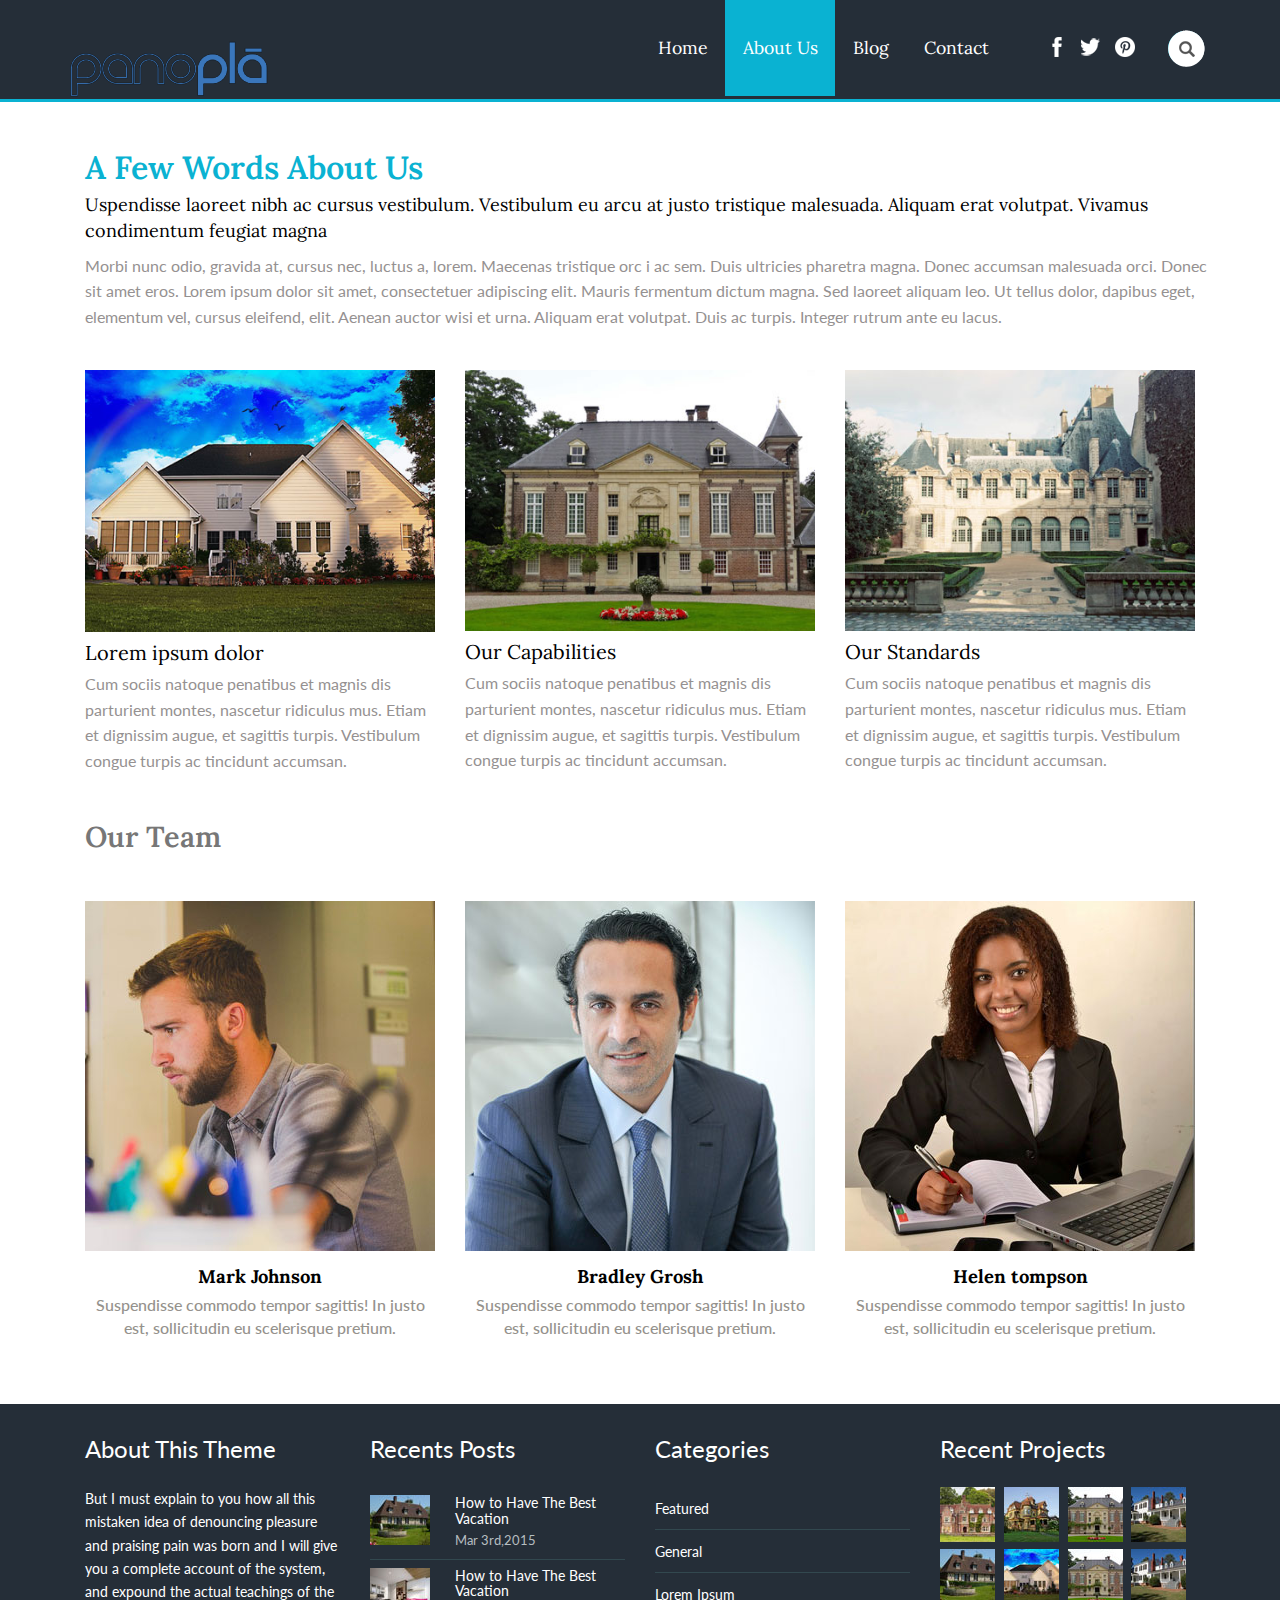
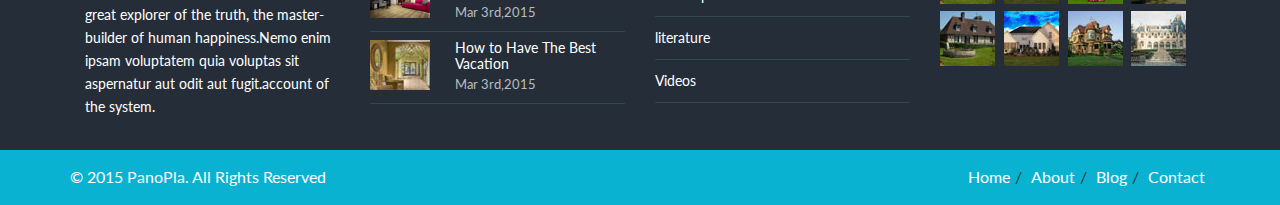
<file: about.html>
<!--Author: W3layouts
Author URL: http://w3layouts.com
License: Creative Commons Attribution 3.0 Unported
License URL: http://creativecommons.org/licenses/by/3.0/
-->
<!DOCTYPE HTML>
<html>
<head>
<title>Auction A Real Estate Category Flat Bootstrap Responsive  Website Template | About :: w3layouts</title>
<link href="css/bootstrap.css" rel="stylesheet" type="text/css" media="all">
<!-- jQuery (necessary for Bootstrap's JavaScript plugins) -->
<!-- Custom Theme files -->
<link href="css/style.css" rel="stylesheet" type="text/css" media="all"/>
<!-- Custom Theme files -->
<meta name="viewport" content="width=device-width, initial-scale=1">
<meta http-equiv="Content-Type" content="text/html; charset=utf-8" />
<script type="application/x-javascript"> addEventListener("load", function() { setTimeout(hideURLbar, 0); }, false); function hideURLbar(){ window.scrollTo(0,1); }
</script>
<meta name="keywords" content="Auction Responsive web template, Bootstrap Web Templates, Flat Web Templates, AndriodCompatible web template, Smartphone Compatible web template, free webdesigns for Nokia, Samsung, LG, SonyErricsson, Motorola web design" />
<!--Google Fonts-->
<!--Google Fonts-->
<link href='//fonts.googleapis.com/css?family=Lato:100,300,400,700,900' rel='stylesheet' type='text/css'>
<link href='//fonts.googleapis.com/css?family=Lora:400,700,400italic,700italic' rel='stylesheet' type='text/css'>
<!-- start-smoth-scrolling -->
<script src="js/jquery-2.1.4.min.js"></script>
<script type="text/javascript" src="js/move-top.js"></script>
<script type="text/javascript" src="js/easing.js"></script>
	<script type="text/javascript">
			jQuery(document).ready(function($) {
				$(".scroll").click(function(event){		
					event.preventDefault();
					$('html,body').animate({scrollTop:$(this.hash).offset().top},1000);
				});
			});
	</script>
</head>
<body>
<!-- //end-smoth-scrolling -->
<!--header start here-->
<div class="header">
	<div class="container">
		<div class="header-main">
			<div class="logo">
				<a href="index.html"> <img src="images/logo.png" alt="" title=""> </a>
			</div>
			<div class="head-right">
			  <div class="top-nav">
					<span class="menu"> <img src="images/icon.png" alt=""/></span>
				<ul class="res">
					<li><a href="index.html">Home</a></li>
					<li><a class="active" href="about.html">About Us</a></li>
					<li><a href="blog.html">Blog</a></li>
					<li><a href="contact.html">Contact</a></li>
				<div class="clearfix"> </div>
				</ul>
				<!-- script-for-menu -->
							 <script>
							   $( "span.menu" ).click(function() {
								 $( "ul.res" ).slideToggle( 300, function() {
								 // Animation complete.
								  });
								 });
							</script>
			<!-- /script-for-menu -->
			 </div>
		    
			<div class="social">
				<ul >
					<li><a class="fa" href="#"> </a></li>
					<li><a class="tw" href="#"> </a></li>
					<li><a class="p" href="#"> </a></li>
				</ul>
				</div>
			<div class="search-box">
				<div id="sb-search" class="sb-search">
					<form>
						<input class="sb-search-input" placeholder="Search" type="search" name="search" id="search">
						<input class="sb-search-submit" type="submit" value="">
						<span class="sb-icon-search"> </span>
					</form>
			   </div>
			</div>
			<div class="clearfix"> </div>
			   <!-- search-scripts -->
					<script src="js/classie.js"></script>
					<script src="js/uisearch.js"></script>
						<script>
							new UISearch( document.getElementById( 'sb-search' ) );
						</script>
			  <!-- //search-scripts -->
		</div>
		<div class="clearfix"> </div>
		</div>
	</div>
</div>
<!--header end here-->
<!--start-about-->
	<div class="about">
		<div class="container">
			<div class="about-main">
				<div class="about-top">
					<h3>A Few Words About Us</h3>
					<h5>Uspendisse laoreet nibh ac cursus vestibulum. Vestibulum eu arcu at justo tristique malesuada. Aliquam erat volutpat. Vivamus condimentum feugiat magna</h5>
					<p>Morbi nunc odio, gravida at, cursus nec, luctus a, lorem. Maecenas tristique orc i ac sem. Duis ultricies pharetra magna. Donec accumsan malesuada orci. Donec sit amet eros. Lorem ipsum dolor sit amet, consectetuer adipiscing elit. Mauris fermentum dictum magna. Sed laoreet aliquam leo. Ut tellus dolor, dapibus eget, elementum vel, cursus eleifend, elit. Aenean auctor wisi et urna. Aliquam erat volutpat. Duis ac turpis. Integer rutrum ante eu lacus.</p>
				</div>
				<div class="about-text">
					<div class="col-md-4 about-text-left">
						<a href="single.html"><img src="images/ultra.jpg" alt=""></a>
						<a href="single.html"><h5>Lorem ipsum dolor</h5></a>
						<p>Cum sociis natoque penatibus et magnis dis parturient montes, nascetur ridiculus mus. Etiam et dignissim augue, et sagittis turpis. Vestibulum congue turpis ac tincidunt accumsan.</p>
					</div>
					<div class="col-md-4 about-text-left">
						<a href="single.html"><img src="images/a2.jpg" alt=""></a>
						<a href="single.html"><h5>Our Capabilities</h5></a>
						<p>Cum sociis natoque penatibus et magnis dis parturient montes, nascetur ridiculus mus. Etiam et dignissim augue, et sagittis turpis. Vestibulum congue turpis ac tincidunt accumsan.</p>
					</div>
					<div class="col-md-4 about-text-left">
						<a href="single.html"><img src="images/a3.jpg" alt=""></a>
						<a href="single.html"><h5>Our Standards</h5></a>
						<p>Cum sociis natoque penatibus et magnis dis parturient montes, nascetur ridiculus mus. Etiam et dignissim augue, et sagittis turpis. Vestibulum congue turpis ac tincidunt accumsan.</p>
					</div>
					<div class="clearfix"> </div>
				</div>
			</div>
		</div>
	</div>
	<!--end-about-->
	<!--start-team-->
	<div class="team">
		<div class="container">
			<div class="team-main">
				<h3>Our Team</h3>
				<div class="team-top">
					<div class="col-md-4 team-top-left">
						<img src="images/t1.jpg" src="">
						<div class="team-details">
							<h4>Mark Johnson</h4>
							<P>Suspendisse commodo tempor sagittis! In justo est, sollicitudin eu scelerisque pretium.</P>
						</div>
					</div>
					<div class="col-md-4 team-top-left">
						<img src="images/t2.jpg" src="">
						<div class="team-details">
							<h4>Bradley Grosh</h4>
							<P>Suspendisse commodo tempor sagittis! In justo est, sollicitudin eu scelerisque pretium.</P>
						</div>	
					</div>
					<div class="col-md-4 team-top-left">
						<img src="images/t3.jpg" src="">
						<div class="team-details">
							<h4>Helen tompson</h4>
							<P>Suspendisse commodo tempor sagittis! In justo est, sollicitudin eu scelerisque pretium.</P>							
						</div>	
					</div>
					<div class="clearfix"> </div>
				</div>
			</div>
		</div>
	</div>
	<!--end-team-->
<!--footer start here-->
<div class="footer">
	<div class="container">
		<div class="footer-main">
			<div class="col-md-3 footer-grid">
				<h3>About This Theme</h3>
				<p>But I must explain to you how all this mistaken idea of denouncing pleasure and praising pain was born and I will give you a complete account of the system, and expound the actual teachings of the great explorer of the truth, the master-builder of human happiness.Nemo enim ipsam voluptatem quia voluptas sit aspernatur aut odit aut fugit.account of the system.</p>
			</div>
			<div class="col-md-3 footer-grid">
				<h3>Recents Posts</h3>
			  <div class="ftr-sub-gd">
				<div class="col-md-4 ftr-gd2-img">
					<a href="#"><img src="images/s1.jpg" alt=""></a>
				</div>
				<div class="col-md-8 ftr-gd2-text">
						<a href="#"><h4>How to Have The Best Vacation</h4></a>
						<a href="#"><p>Mar 3rd,2015</p></a>
				</div>
				<div class="clearfix"> </div>
			  </div>
			  <div class="ftr-sub-gd">
				<div class="col-md-4 ftr-gd2-img">
					<a href="#"><img src="images/s2.jpg" alt=""></a>
				</div>
				<div class="col-md-8 ftr-gd2-text">
						<a href="#"><h4>How to Have The Best Vacation</h4></a>
						<a href="#"><p>Mar 3rd,2015</p></a>
				</div>
				<div class="clearfix"> </div>
			  </div>
			  <div class="ftr-sub-gd">
				<div class="col-md-4 ftr-gd2-img">
					<a href="#"><img src="images/s3.jpg" alt=""></a>
				</div>
				<div class="col-md-8 ftr-gd2-text">
						<a href="#"><h4>How to Have The Best Vacation</h4></a>
						<a href="#"><p>Mar 3rd,2015</p></a>
				</div>
				<div class="clearfix"> </div>
			  </div>
		   </div>
			<div class="col-md-3 footer-grid">
				<h3>Categories</h3>
				<ul>
					<li><a href="#">Featured</a></li>
					<li><a href="#">General</a></li>
					<li><a href="#">Lorem Ipsum</a></li>
					<li><a href="#">literature</a></li>
					<li><a href="#">Videos</a></li>
				</ul>
			</div>
			<div class="col-md-3 footer-grid">
				<h3>Recent Projects</h3>
				<div class="ftr-gd4-img">
				    <div class="col-md-3 ftr-gd4-1"><a href="#"><img src="images/f1.jpg" alt=""></a></div>
				    <div class="col-md-3 ftr-gd4-1"><a href="#"><img src="images/f2.jpg" alt=""></a></div>
				    <div class="col-md-3 ftr-gd4-1"><a href="#"><img src="images/f3.jpg" alt=""></a></div>
				    <div class="col-md-3 ftr-gd4-1"><a href="#"><img src="images/f4.jpg" alt=""></a></div>
				  <div class="clearfix"> </div>
				</div>
				<div class="ftr-gd4-img">
				    <div class="col-md-3 ftr-gd4-1"><a href="#"><img src="images/f5.jpg" alt=""></a></div>
				    <div class="col-md-3 ftr-gd4-1"><a href="#"><img src="images/f6.jpg" alt=""></a></div>
				    <div class="col-md-3 ftr-gd4-1"><a href="#"><img src="images/f7.jpg" alt=""></a></div>
				    <div class="col-md-3 ftr-gd4-1"><a href="#"><img src="images/f8.jpg" alt=""></a></div>
				  <div class="clearfix"> </div>
				</div>
				<div class="ftr-gd4-img">
				    <div class="col-md-3 ftr-gd4-1"><a href="#"><img src="images/f9.jpg" alt=""></a></div>
				    <div class="col-md-3 ftr-gd4-1"><a href="#"><img src="images/f10.jpg" alt=""></a></div>
				    <div class="col-md-3 ftr-gd4-1"><a href="#"><img src="images/f11.jpg" alt=""></a></div>
				    <div class="col-md-3 ftr-gd4-1"><a href="#"><img src="images/f12.jpg" alt=""></a></div>
				  <div class="clearfix"> </div>
				</div>
			</div>
		<div class="clearfix"> </div>
		</div>
	</div>
	<div class="copyright">
	<div class="container">
		<div class="copy-main">
			<div class="copy-left">
				<p>© 2015 PanoPla. All Rights Reserved</p>
			</div>
			<div class="copy-right"> 
				<ul>
					<li><a class="active" href="index.html">Home</a></li>/
					<li><a href="about.html">About</a></li>/
					<li><a href="blog.html">Blog</a></li>/
					<li><a href="contact.html">Contact</a></li>
				</ul>
			</div>
		</div>
	</div>
</div>
</div>
<!--footer end here-->
</body>
</html>
</file>
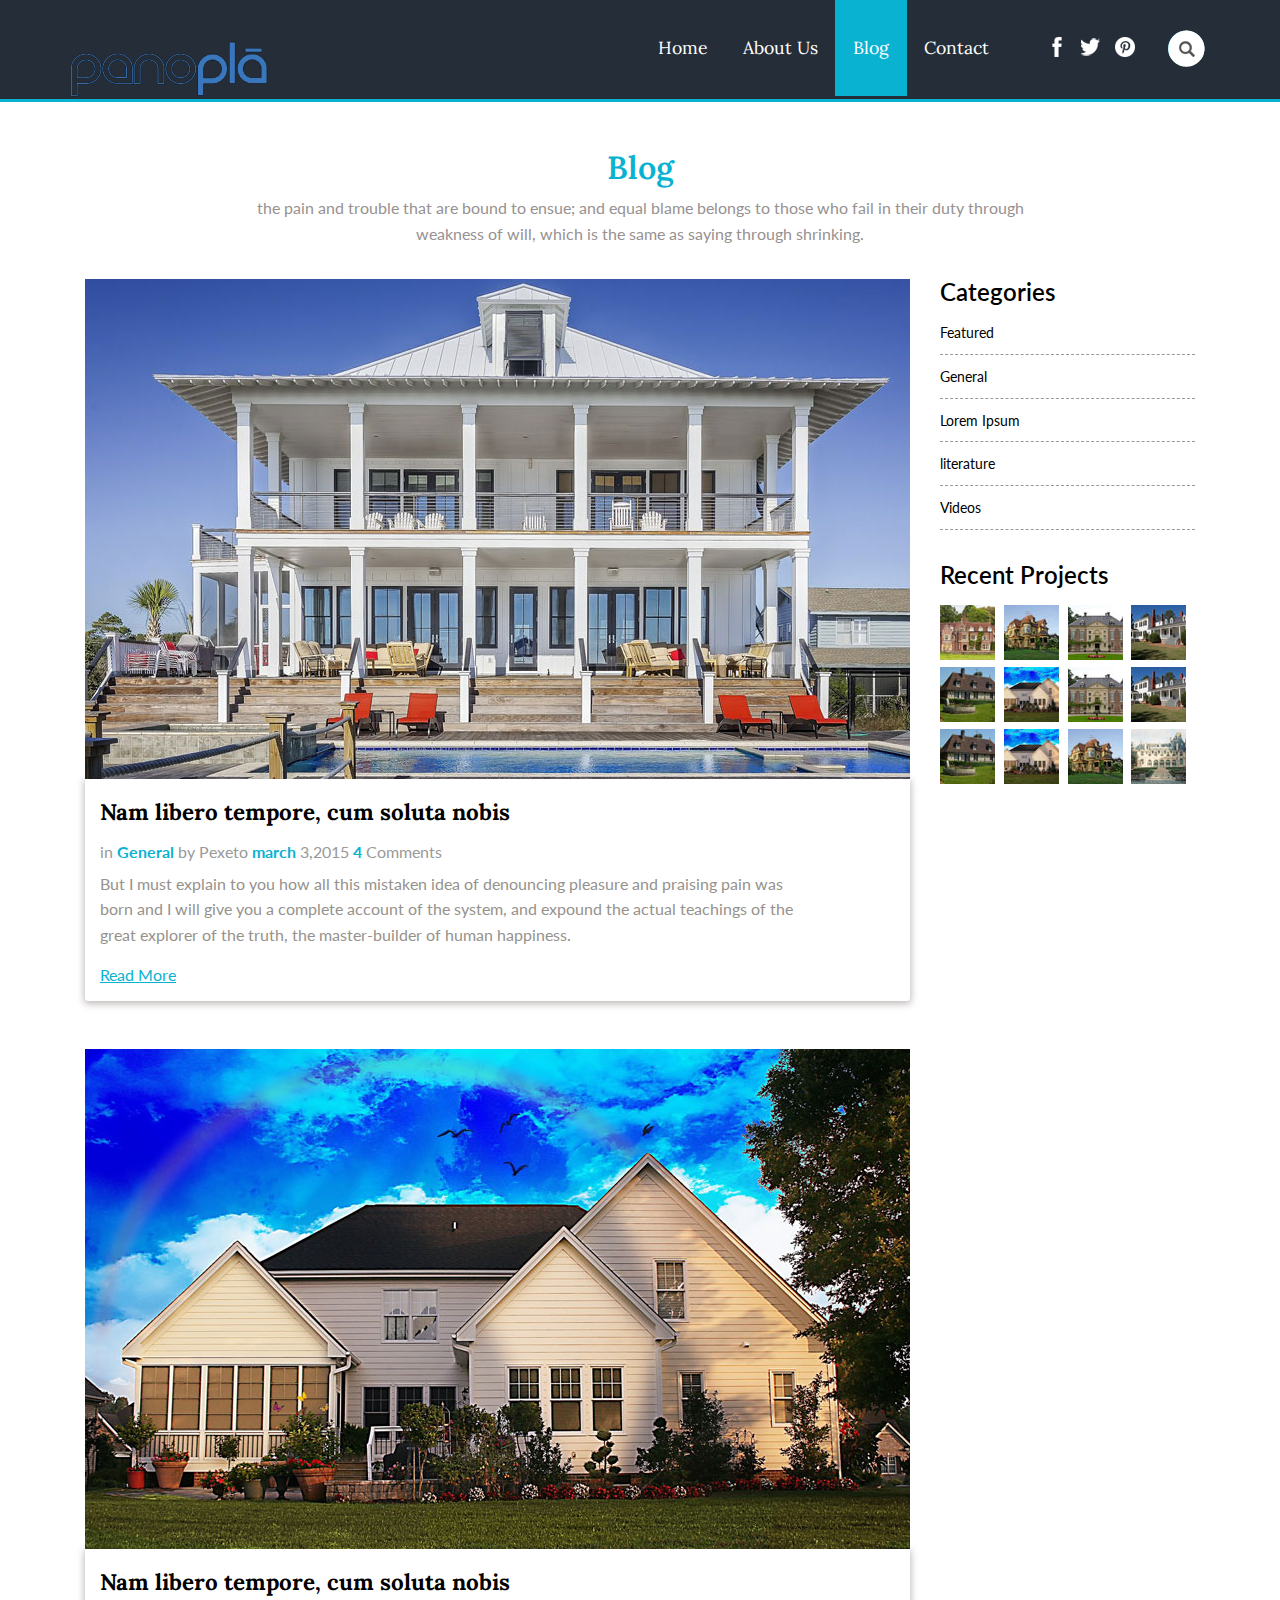
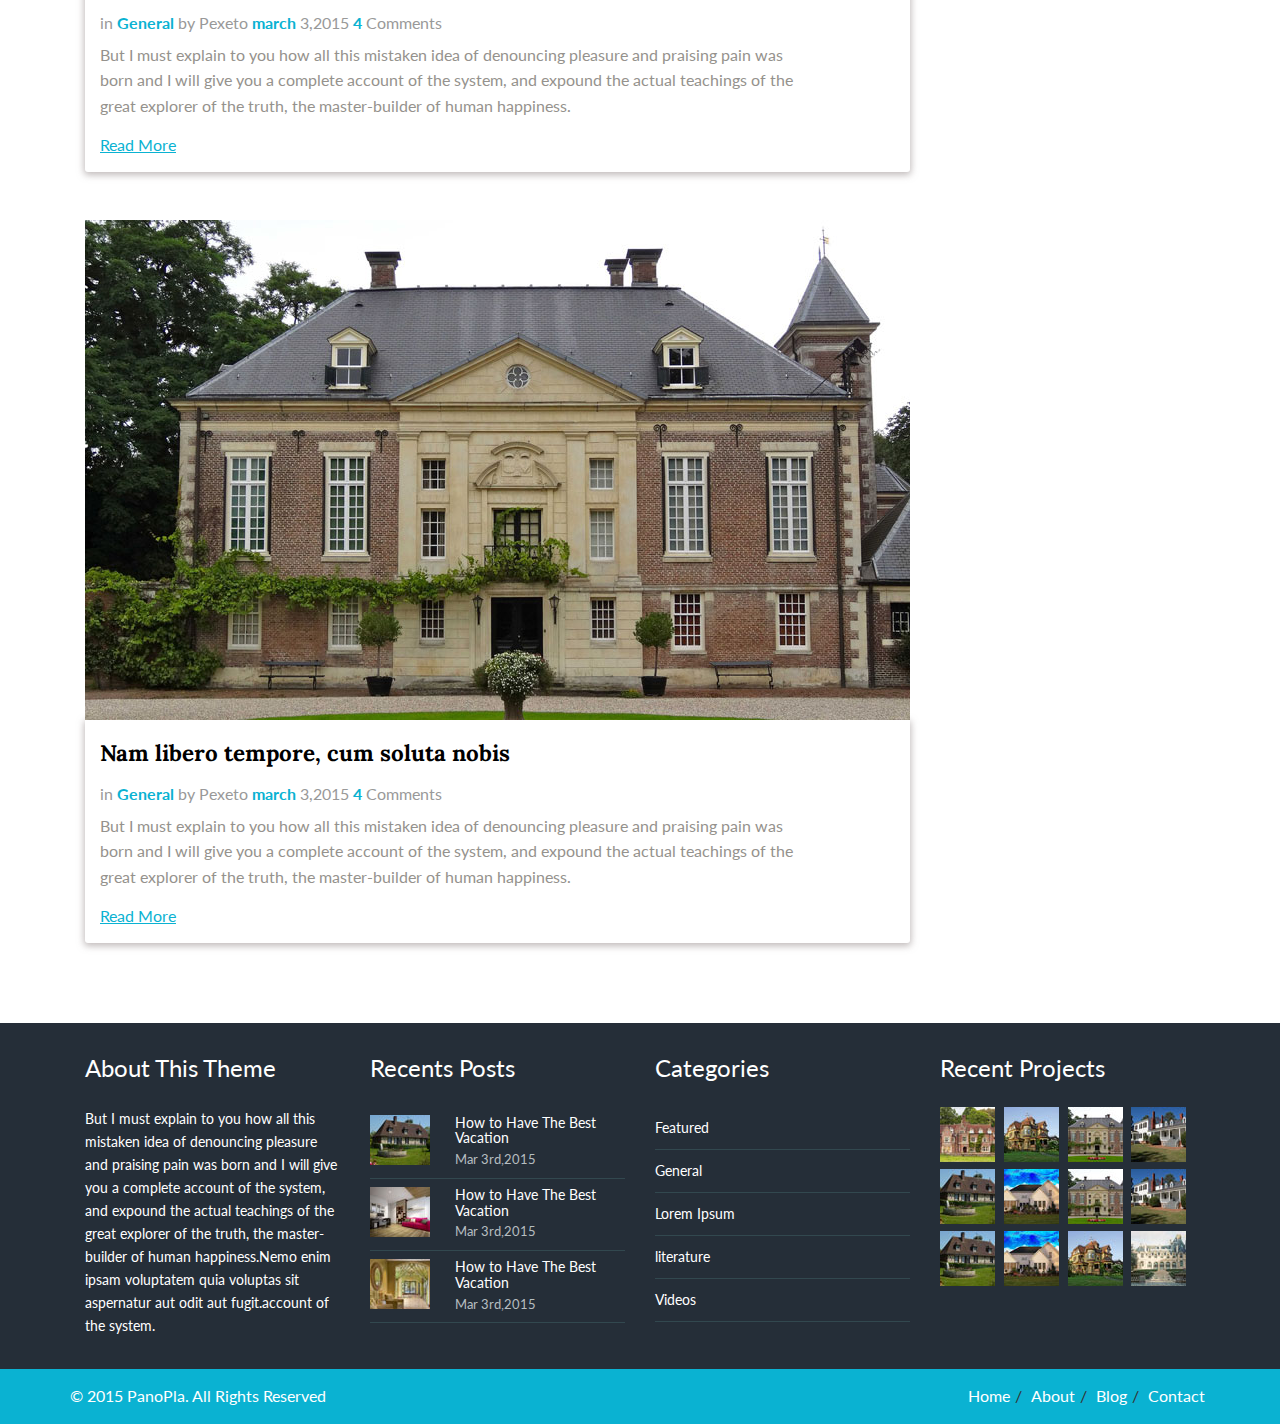
<file: blog.html>
<!--Author: W3layouts
Author URL: http://w3layouts.com
License: Creative Commons Attribution 3.0 Unported
License URL: http://creativecommons.org/licenses/by/3.0/
-->
<!DOCTYPE HTML>
<html>
<head>
<title>Auction A Real Estate Category Flat Bootstrap Responsive  Website Template | Blog :: w3layouts</title>
<link href="css/bootstrap.css" rel="stylesheet" type="text/css" media="all">
<!-- jQuery (necessary for Bootstrap's JavaScript plugins) -->
<!-- Custom Theme files -->
<link href="css/style.css" rel="stylesheet" type="text/css" media="all"/>
<!-- Custom Theme files -->
<meta name="viewport" content="width=device-width, initial-scale=1">
<meta http-equiv="Content-Type" content="text/html; charset=utf-8" />
<script type="application/x-javascript"> addEventListener("load", function() { setTimeout(hideURLbar, 0); }, false); function hideURLbar(){ window.scrollTo(0,1); }
</script>
<meta name="keywords" content="Auction Responsive web template, Bootstrap Web Templates, Flat Web Templates, AndriodCompatible web template, Smartphone Compatible web template, free webdesigns for Nokia, Samsung, LG, SonyErricsson, Motorola web design" />
<!--Google Fonts-->
<link href='//fonts.googleapis.com/css?family=Lato:100,300,400,700,900' rel='stylesheet' type='text/css'>
<link href='//fonts.googleapis.com/css?family=Lora:400,700,400italic,700italic' rel='stylesheet' type='text/css'>
<!-- start-smoth-scrolling -->
<script src="js/jquery-2.1.4.min.js"></script>
<script type="text/javascript" src="js/move-top.js"></script>
<script type="text/javascript" src="js/easing.js"></script>
	<script type="text/javascript">
			jQuery(document).ready(function($) {
				$(".scroll").click(function(event){		
					event.preventDefault();
					$('html,body').animate({scrollTop:$(this.hash).offset().top},1000);
				});
			});
	</script>
</head>
<body>
<!-- //end-smoth-scrolling -->
<!--header start here-->
<div class="header">
	<div class="container">
		<div class="header-main">
			<div class="logo">
				<a href="index.html"> <img src="images/logo.png" alt="" title=""> </a>
			</div>
			<div class="head-right">
			  <div class="top-nav">
					<span class="menu"> <img src="images/icon.png" alt=""/></span>
				<ul class="res">
					<li><a href="index.html">Home</a></li>
					<li><a href="about.html">About Us</a></li>
					<li><a class="active" href="blog.html">Blog</a></li>
					<li><a href="contact.html">Contact</a></li>
				<div class="clearfix"> </div>
				</ul>
				<!-- script-for-menu -->
							 <script>
							   $( "span.menu" ).click(function() {
								 $( "ul.res" ).slideToggle( 300, function() {
								 // Animation complete.
								  });
								 });
							</script>
			<!-- /script-for-menu -->
			 </div>
		    
			<div class="social">
				<ul >
					<li><a class="fa" href="#"> </a></li>
					<li><a class="tw" href="#"> </a></li>
					<li><a class="p" href="#"> </a></li>
				</ul>
				</div>
			<div class="search-box">
				<div id="sb-search" class="sb-search">
					<form>
						<input class="sb-search-input" placeholder="Search" type="search" name="search" id="search">
						<input class="sb-search-submit" type="submit" value="">
						<span class="sb-icon-search"> </span>
					</form>
			   </div>
			</div>
			<div class="clearfix"> </div>
			   <!-- search-scripts -->
					<script src="js/classie.js"></script>
					<script src="js/uisearch.js"></script>
						<script>
							new UISearch( document.getElementById( 'sb-search' ) );
						</script>
			  <!-- //search-scripts -->
		</div>
		<div class="clearfix"> </div>
		</div>
	</div>
</div>
<!--header end here-->
<!--blog start here-->
<div class="blog">
	<div class="container">
		<div class="blog-main">
			<div class="blog-top">
				<h3>Blog</h3>
				<p>the pain and trouble that are bound to ensue; and equal blame belongs to those who fail in their duty through weakness of will, which is the same as saying through shrinking.</p>
			</div>
			<div class="col-md-9 blog-left">
				<div class="blog-grids">
					<a href="single.html"><img src="images/blog1.jpg" alt=""></a>
					<div class="blog-detail">
						<a href="single.html"><h3>Nam libero tempore, cum soluta nobis</h3></a>
						<h4> in <a href="#" class="blog-clr">General</a> by Pexeto <span class="blog-clr"> march </span> 3,2015 <span class="blog-clr"> 4 </span> <a href="#">Comments</a> </h4>
						<p>But I must explain to you how all this mistaken idea of denouncing pleasure and praising pain was born and I will give you a complete account of the system, and expound the actual teachings of the great explorer of the truth, the master-builder of human happiness.</p>
						<div class="blog-btn"><a href="single.html">Read More</a></div>
					</div>
				</div>
				<div class="blog-grids">
					<a href="single.html"><img src="images/blog.jpg" alt=""></a>
					<div class="blog-detail">
						<a href="single.html"><h3>Nam libero tempore, cum soluta nobis</h3></a>
						<h4> in <a href="#" class="blog-clr">General</a> by Pexeto <span class="blog-clr"> march </span> 3,2015 <span class="blog-clr"> 4 </span> <a href="#">Comments</a> </h4>
						<p>But I must explain to you how all this mistaken idea of denouncing pleasure and praising pain was born and I will give you a complete account of the system, and expound the actual teachings of the great explorer of the truth, the master-builder of human happiness.</p>
						<div class="blog-btn"><a href="single.html">Read More</a></div>
					</div>
				</div>
				<div class="blog-grids">
					<a href="single.html"><img src="images/blog3.jpg" alt=""></a>
					<div class="blog-detail">
						<a href="single.html"><h3>Nam libero tempore, cum soluta nobis</h3></a>
						<h4> in <a href="#" class="blog-clr">General</a>  by Pexeto <span class="blog-clr"> march </span> 3,2015  <span class="blog-clr"> 4 </span> <a href="#">Comments</a> </h4>
						<p>But I must explain to you how all this mistaken idea of denouncing pleasure and praising pain was born and I will give you a complete account of the system, and expound the actual teachings of the great explorer of the truth, the master-builder of human happiness.</p>
						<div class="blog-btn"><a href="single.html">Read More</a></div>
					</div>
				</div>
			</div>
			<div class="col-md-3 blog-right">
				<div class="blog-cate">
				<h3>Categories</h3>
				<ul>
					<li><a href="single.html">Featured</a></li>
					<li><a href="single.html">General</a></li>
					<li><a href="single.html">Lorem Ipsum</a></li>
					<li><a href="single.html">literature</a></li>
					<li><a href="single.html">Videos</a></li>
				</ul>
			</div>
			<div class="blog-post">
				<h3>Recent Projects</h3>
				<div class="ftr-gd4-img">
				    <div class="col-md-3 ftr-gd4-1"><a href="single.html"><img src="images/f1.jpg" alt=""></a></div>
				    <div class="col-md-3 ftr-gd4-1"><a href="single.html"><img src="images/f2.jpg" alt=""></a></div>
				    <div class="col-md-3 ftr-gd4-1"><a href="single.html"><img src="images/f3.jpg" alt=""></a></div>
				    <div class="col-md-3 ftr-gd4-1"><a href="single.html"><img src="images/f4.jpg" alt=""></a></div>
				  <div class="clearfix"> </div>
				</div>
				<div class="ftr-gd4-img">
				    <div class="col-md-3 ftr-gd4-1"><a href="single.html"><img src="images/f5.jpg" alt=""></a></div>
				    <div class="col-md-3 ftr-gd4-1"><a href="single.html"><img src="images/f6.jpg" alt=""></a></div>
				    <div class="col-md-3 ftr-gd4-1"><a href="single.html"><img src="images/f7.jpg" alt=""></a></div>
				    <div class="col-md-3 ftr-gd4-1"><a href="single.html"><img src="images/f8.jpg" alt=""></a></div>
				  <div class="clearfix"> </div>
				</div>
				<div class="ftr-gd4-img">
				    <div class="col-md-3 ftr-gd4-1"><a href="single.html"><img src="images/f9.jpg" alt=""></a></div>
				    <div class="col-md-3 ftr-gd4-1"><a href="single.html"><img src="images/f10.jpg" alt=""></a></div>
				    <div class="col-md-3 ftr-gd4-1"><a href="single.html"><img src="images/f11.jpg" alt=""></a></div>
				    <div class="col-md-3 ftr-gd4-1"><a href="single.html"><img src="images/f12.jpg" alt=""></a></div>
				  <div class="clearfix"> </div>
				</div>
			</div>
			</div>
		 <div class="clearfix"> </div>
		</div>
	</div>
</div>
<!--blog end here-->
<!--footer start here-->
<div class="footer">
	<div class="container">
		<div class="footer-main">
			<div class="col-md-3 footer-grid">
				<h3>About This Theme</h3>
				<p>But I must explain to you how all this mistaken idea of denouncing pleasure and praising pain was born and I will give you a complete account of the system, and expound the actual teachings of the great explorer of the truth, the master-builder of human happiness.Nemo enim ipsam voluptatem quia voluptas sit aspernatur aut odit aut fugit.account of the system.</p>
			</div>
			<div class="col-md-3 footer-grid">
				<h3>Recents Posts</h3>
			  <div class="ftr-sub-gd">
				<div class="col-md-4 ftr-gd2-img">
					<a href="#"><img src="images/s1.jpg" alt=""></a>
				</div>
				<div class="col-md-8 ftr-gd2-text">
						<a href="#"><h4>How to Have The Best Vacation</h4></a>
						<a href="#"><p>Mar 3rd,2015</p></a>
				</div>
				<div class="clearfix"> </div>
			  </div>
			  <div class="ftr-sub-gd">
				<div class="col-md-4 ftr-gd2-img">
					<a href="#"><img src="images/s2.jpg" alt=""></a>
				</div>
				<div class="col-md-8 ftr-gd2-text">
						<a href="#"><h4>How to Have The Best Vacation</h4></a>
						<a href="#"><p>Mar 3rd,2015</p></a>
				</div>
				<div class="clearfix"> </div>
			  </div>
			  <div class="ftr-sub-gd">
				<div class="col-md-4 ftr-gd2-img">
					<a href="#"><img src="images/s3.jpg" alt=""></a>
				</div>
				<div class="col-md-8 ftr-gd2-text">
						<a href="#"><h4>How to Have The Best Vacation</h4></a>
						<a href="#"><p>Mar 3rd,2015</p></a>
				</div>
				<div class="clearfix"> </div>
			  </div>
		   </div>
			<div class="col-md-3 footer-grid">
				<h3>Categories</h3>
				<ul>
					<li><a href="#">Featured</a></li>
					<li><a href="#">General</a></li>
					<li><a href="#">Lorem Ipsum</a></li>
					<li><a href="#">literature</a></li>
					<li><a href="#">Videos</a></li>
				</ul>
			</div>
			<div class="col-md-3 footer-grid">
				<h3>Recent Projects</h3>
				<div class="ftr-gd4-img">
				    <div class="col-md-3 ftr-gd4-1"><a href="#"><img src="images/f1.jpg" alt=""></a></div>
				    <div class="col-md-3 ftr-gd4-1"><a href="#"><img src="images/f2.jpg" alt=""></a></div>
				    <div class="col-md-3 ftr-gd4-1"><a href="#"><img src="images/f3.jpg" alt=""></a></div>
				    <div class="col-md-3 ftr-gd4-1"><a href="#"><img src="images/f4.jpg" alt=""></a></div>
				  <div class="clearfix"> </div>
				</div>
				<div class="ftr-gd4-img">
				    <div class="col-md-3 ftr-gd4-1"><a href="#"><img src="images/f5.jpg" alt=""></a></div>
				    <div class="col-md-3 ftr-gd4-1"><a href="#"><img src="images/f6.jpg" alt=""></a></div>
				    <div class="col-md-3 ftr-gd4-1"><a href="#"><img src="images/f7.jpg" alt=""></a></div>
				    <div class="col-md-3 ftr-gd4-1"><a href="#"><img src="images/f8.jpg" alt=""></a></div>
				  <div class="clearfix"> </div>
				</div>
				<div class="ftr-gd4-img">
				    <div class="col-md-3 ftr-gd4-1"><a href="#"><img src="images/f9.jpg" alt=""></a></div>
				    <div class="col-md-3 ftr-gd4-1"><a href="#"><img src="images/f10.jpg" alt=""></a></div>
				    <div class="col-md-3 ftr-gd4-1"><a href="#"><img src="images/f11.jpg" alt=""></a></div>
				    <div class="col-md-3 ftr-gd4-1"><a href="#"><img src="images/f12.jpg" alt=""></a></div>
				  <div class="clearfix"> </div>
				</div>
			</div>
		<div class="clearfix"> </div>
		</div>
	</div>
	<div class="copyright">
	<div class="container">
		<div class="copy-main">
			<div class="copy-left">
				<p>© 2015 PanoPla. All Rights Reserved</p>
			</div>
			<div class="copy-right"> 
				<ul>
					<li><a class="active" href="index.html">Home</a></li>/
					<li><a href="about.html">About</a></li>/
					<li><a href="blog.html">Blog</a></li>/
					<li><a href="contact.html">Contact</a></li>
				</ul>
			</div>
		</div>
	</div>
</div>
</div>
<!--footer end here-->
</body>
</html>
</file>
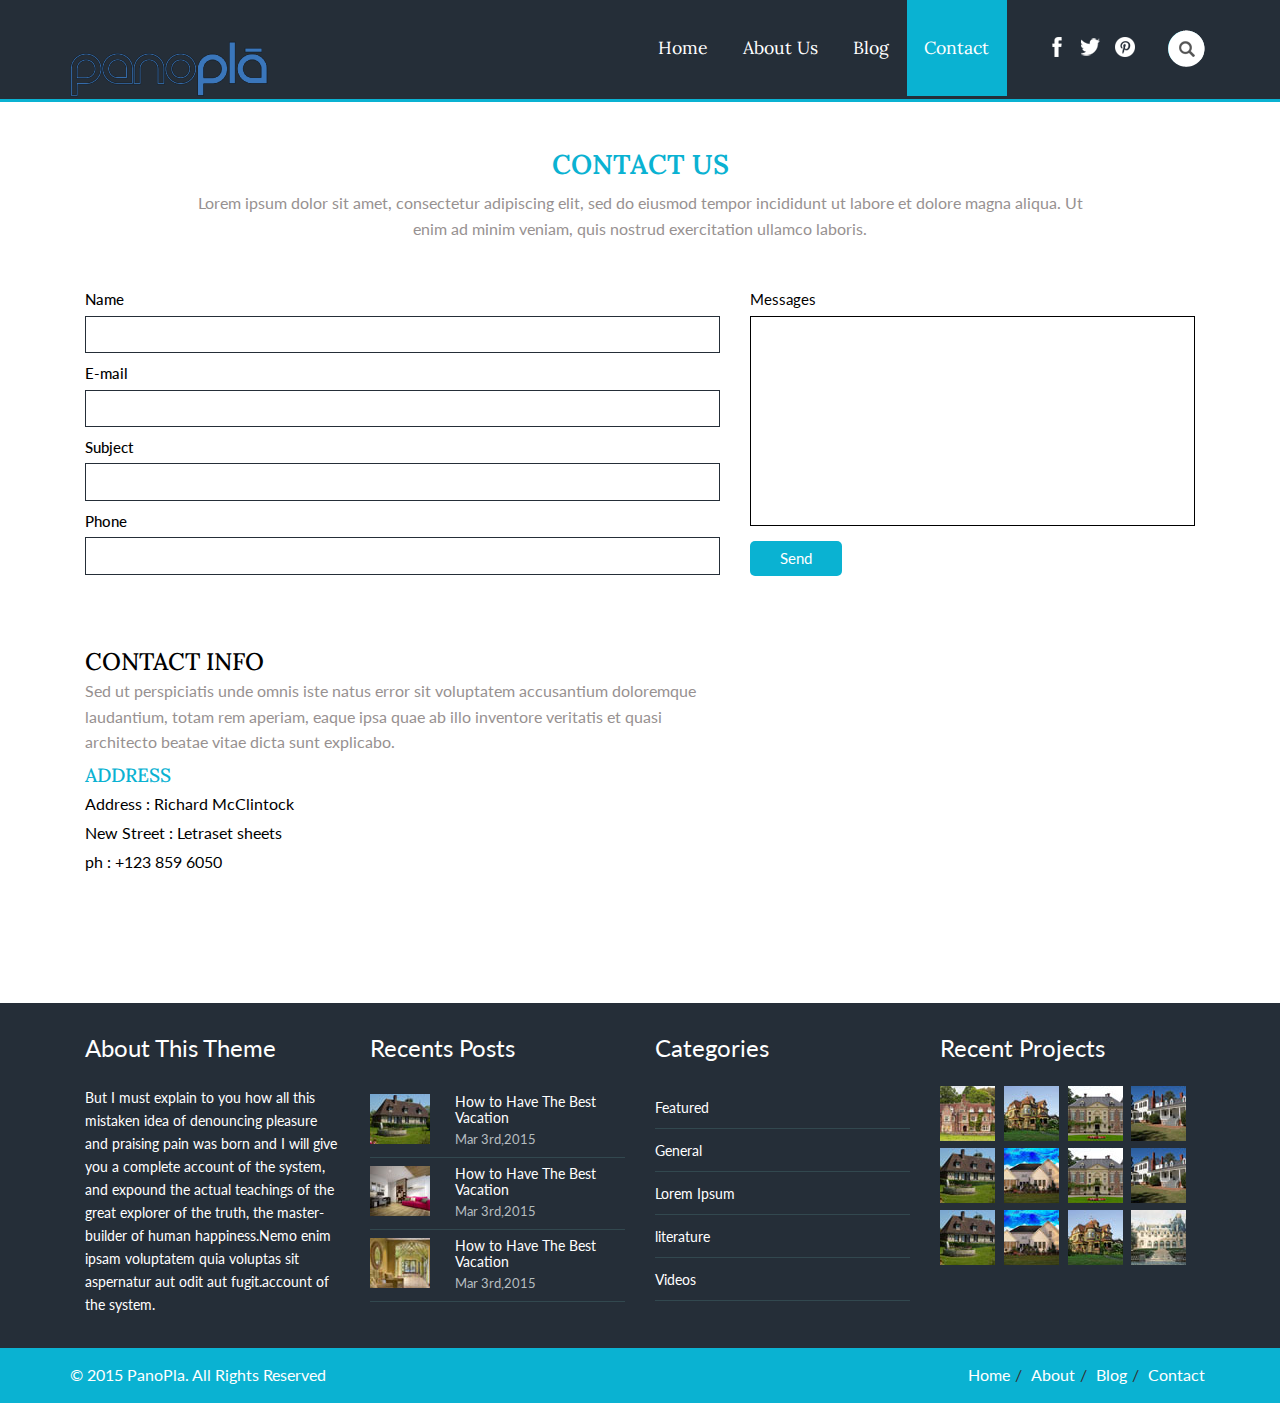
<file: contact.html>
<!--Author: W3layouts
Author URL: http://w3layouts.com
License: Creative Commons Attribution 3.0 Unported
License URL: http://creativecommons.org/licenses/by/3.0/
-->
<!DOCTYPE HTML>
<html>
<head>
<title>Auction A Real Estate Category Flat Bootstrap Responsive  Website Template | Contact :: w3layouts</title>
<link href="css/bootstrap.css" rel="stylesheet" type="text/css" media="all">
<!-- jQuery (necessary for Bootstrap's JavaScript plugins) -->
<!-- Custom Theme files -->
<link href="css/style.css" rel="stylesheet" type="text/css" media="all"/>
<!-- Custom Theme files -->
<meta name="viewport" content="width=device-width, initial-scale=1">
<meta http-equiv="Content-Type" content="text/html; charset=utf-8" />
<script type="application/x-javascript"> addEventListener("load", function() { setTimeout(hideURLbar, 0); }, false); function hideURLbar(){ window.scrollTo(0,1); }
</script>
<meta name="keywords" content="Auction Responsive web template, Bootstrap Web Templates, Flat Web Templates, AndriodCompatible web template, Smartphone Compatible web template, free webdesigns for Nokia, Samsung, LG, SonyErricsson, Motorola web design" />
<!--Google Fonts-->
<!--Google Fonts-->
<link href='//fonts.googleapis.com/css?family=Lato:100,300,400,700,900' rel='stylesheet' type='text/css'>
<link href='//fonts.googleapis.com/css?family=Lora:400,700,400italic,700italic' rel='stylesheet' type='text/css'>
<!-- start-smoth-scrolling -->
<script src="js/jquery-2.1.4.min.js"></script>
<script type="text/javascript" src="js/move-top.js"></script>
<script type="text/javascript" src="js/easing.js"></script>
	<script type="text/javascript">
			jQuery(document).ready(function($) {
				$(".scroll").click(function(event){		
					event.preventDefault();
					$('html,body').animate({scrollTop:$(this.hash).offset().top},1000);
				});
			});
	</script>
</head>
<body>
<!-- //end-smoth-scrolling -->
<!--header start here-->
<div class="header">
	<div class="container">
		<div class="header-main">
			<div class="logo">
				<a href="index.html"> <img src="images/logo.png" alt="" title=""> </a>
			</div>
			<div class="head-right">
			  <div class="top-nav">
					<span class="menu"> <img src="images/icon.png" alt=""/></span>
				<ul class="res">
					<li><a href="index.html">Home</a></li>
					<li><a href="about.html">About Us</a></li>
					<li><a href="blog.html">Blog</a></li>
					<li><a class="active" href="contact.html">Contact</a></li>
				<div class="clearfix"> </div>
				</ul>
				<!-- script-for-menu -->
							 <script>
							   $( "span.menu" ).click(function() {
								 $( "ul.res" ).slideToggle( 300, function() {
								 // Animation complete.
								  });
								 });
							</script>
			<!-- /script-for-menu -->
			 </div>
		    
			<div class="social">
				<ul >
					<li><a class="fa" href="#"> </a></li>
					<li><a class="tw" href="#"> </a></li>
					<li><a class="p" href="#"> </a></li>
				</ul>
				</div>
				
			<div class="search-box">
				<div id="sb-search" class="sb-search">
					<form>
						<input class="sb-search-input" placeholder="Search" type="search" name="search" id="search">
						<input class="sb-search-submit" type="submit" value="">
						<span class="sb-icon-search"> </span>
					</form>
			   </div>
			</div>
			<div class="clearfix"> </div>
			   <!-- search-scripts -->
					<script src="js/classie.js"></script>
					<script src="js/uisearch.js"></script>
						<script>
							new UISearch( document.getElementById( 'sb-search' ) );
						</script>
			  <!-- //search-scripts -->
		</div>
		
		<div class="clearfix"> </div>
		</div>
	</div>
</div>
<!--header end here-->
<!--contact start here-->
<div class="contact">
	<div class="contact-main">
	   <div class="container">
			<div class="contact-top">
				<h3>CONTACT US</h3>
				<p>Lorem ipsum dolor sit amet, consectetur adipiscing elit, sed do eiusmod tempor incididunt ut labore et dolore magna aliqua. Ut enim ad minim veniam, quis nostrud exercitation ullamco laboris.</p>
			</div>
			<div class="contact-bottom">
			  <form>
				<div class="col-md-7 contact-left">
					<p>Name</p>
		             <input type="text" value="" onfocus="this.value = '';" onblur="if (this.value == '') {this.value = '';}"/>
		            <p>E-mail</p> 
		             <input type="text" value="" onfocus="this.value = '';" onblur="if (this.value == '') {this.value = '';}"/>
		            <p>Subject</p>
		             <input type="text" value="" onfocus="this.value = '';" onblur="if (this.value == '') {this.value = '';}"/>
		            <p>Phone</p>
		             <input type="text" value="" onfocus="this.value = '';" onblur="if (this.value == '') {this.value = '';}"/>
				</div>
				<div class="col-md-5 contact-right">
					<p>Messages</p>
					  <textarea onfocus="this.value = '';" onblur="if (this.value == '') {this.value = '';}"/> </textarea>
		             <input type="submit" value="Send">
				 </div>
				 <div class="clearfix"> </div>
				</div>
				</form>
		</div>
	</div>
</div>
<!--contact end here-->
<!--map start here-->
<div class="map">
	<div class="container">
		<div class="col-md-7 map-left">
			<h3>CONTACT INFO</h3>
				      <P>Sed ut perspiciatis unde omnis iste natus error sit voluptatem accusantium doloremque laudantium, totam rem aperiam, eaque ipsa quae ab illo inventore veritatis et quasi architecto beatae vitae dicta sunt explicabo.</P>
				     <div class="addre">
					      <h4>ADDRESS</h4>
					      <p>Address : Richard McClintock</p>
						  <p>New Street : Letraset sheets </p>
						  <p>ph : +123 859 6050</p>
					 </div>
		</div>
		<div class="col-md-5 map-right">
			<iframe src="https://www.google.com/maps/embed?pb=!1m18!1m12!1m3!1d387144.007583421!2d-73.97800349999999!3d40.7056308!2m3!1f0!2f0!3f0!3m2!1i1024!2i768!4f13.1!3m3!1m2!1s0x89c24fa5d33f083b%3A0xc80b8f06e177fe62!2sNew+York%2C+NY%2C+USA!5e0!3m2!1sen!2sin!4v1415253431785"> </iframe>
	   </div>
	</div>
</div>
<!--map end here-->
<!--footer start here-->
<div class="footer">
	<div class="container">
		<div class="footer-main">
			<div class="col-md-3 footer-grid">
				<h3>About This Theme</h3>
				<p>But I must explain to you how all this mistaken idea of denouncing pleasure and praising pain was born and I will give you a complete account of the system, and expound the actual teachings of the great explorer of the truth, the master-builder of human happiness.Nemo enim ipsam voluptatem quia voluptas sit aspernatur aut odit aut fugit.account of the system.</p>
			</div>
			<div class="col-md-3 footer-grid">
				<h3>Recents Posts</h3>
			  <div class="ftr-sub-gd">
				<div class="col-md-4 ftr-gd2-img">
					<a href="#"><img src="images/s1.jpg" alt=""></a>
				</div>
				<div class="col-md-8 ftr-gd2-text">
						<a href="#"><h4>How to Have The Best Vacation</h4></a>
						<a href="#"><p>Mar 3rd,2015</p></a>
				</div>
				<div class="clearfix"> </div>
			  </div>
			  <div class="ftr-sub-gd">
				<div class="col-md-4 ftr-gd2-img">
					<a href="#"><img src="images/s2.jpg" alt=""></a>
				</div>
				<div class="col-md-8 ftr-gd2-text">
						<a href="#"><h4>How to Have The Best Vacation</h4></a>
						<a href="#"><p>Mar 3rd,2015</p></a>
				</div>
				<div class="clearfix"> </div>
			  </div>
			  <div class="ftr-sub-gd">
				<div class="col-md-4 ftr-gd2-img">
					<a href="#"><img src="images/s3.jpg" alt=""></a>
				</div>
				<div class="col-md-8 ftr-gd2-text">
						<a href="#"><h4>How to Have The Best Vacation</h4></a>
						<a href="#"><p>Mar 3rd,2015</p></a>
				</div>
				<div class="clearfix"> </div>
			  </div>
		   </div>
			<div class="col-md-3 footer-grid">
				<h3>Categories</h3>
				<ul>
					<li><a href="#">Featured</a></li>
					<li><a href="#">General</a></li>
					<li><a href="#">Lorem Ipsum</a></li>
					<li><a href="#">literature</a></li>
					<li><a href="#">Videos</a></li>
				</ul>
			</div>
			<div class="col-md-3 footer-grid">
				<h3>Recent Projects</h3>
				<div class="ftr-gd4-img">
				    <div class="col-md-3 ftr-gd4-1"><a href="#"><img src="images/f1.jpg" alt=""></a></div>
				    <div class="col-md-3 ftr-gd4-1"><a href="#"><img src="images/f2.jpg" alt=""></a></div>
				    <div class="col-md-3 ftr-gd4-1"><a href="#"><img src="images/f3.jpg" alt=""></a></div>
				    <div class="col-md-3 ftr-gd4-1"><a href="#"><img src="images/f4.jpg" alt=""></a></div>
				  <div class="clearfix"> </div>
				</div>
				<div class="ftr-gd4-img">
				    <div class="col-md-3 ftr-gd4-1"><a href="#"><img src="images/f5.jpg" alt=""></a></div>
				    <div class="col-md-3 ftr-gd4-1"><a href="#"><img src="images/f6.jpg" alt=""></a></div>
				    <div class="col-md-3 ftr-gd4-1"><a href="#"><img src="images/f7.jpg" alt=""></a></div>
				    <div class="col-md-3 ftr-gd4-1"><a href="#"><img src="images/f8.jpg" alt=""></a></div>
				  <div class="clearfix"> </div>
				</div>
				<div class="ftr-gd4-img">
				    <div class="col-md-3 ftr-gd4-1"><a href="#"><img src="images/f9.jpg" alt=""></a></div>
				    <div class="col-md-3 ftr-gd4-1"><a href="#"><img src="images/f10.jpg" alt=""></a></div>
				    <div class="col-md-3 ftr-gd4-1"><a href="#"><img src="images/f11.jpg" alt=""></a></div>
				    <div class="col-md-3 ftr-gd4-1"><a href="#"><img src="images/f12.jpg" alt=""></a></div>
				  <div class="clearfix"> </div>
				</div>
			</div>
		<div class="clearfix"> </div>
		</div>
	</div>
	<div class="copyright">
	<div class="container">
		<div class="copy-main">
			<div class="copy-left">
				<p>© 2015 PanoPla. All Rights Reserved</p>
			</div>
			<div class="copy-right"> 
				<ul>
					<li><a class="active" href="index.html">Home</a></li>/
					<li><a href="about.html">About</a></li>/
					<li><a href="blog.html">Blog</a></li>/
					<li><a href="contact.html">Contact</a></li>
				</ul>
			</div>
		</div>
	</div>
</div>
</div>
<!--footer end here-->
</body>
</html>
</file>
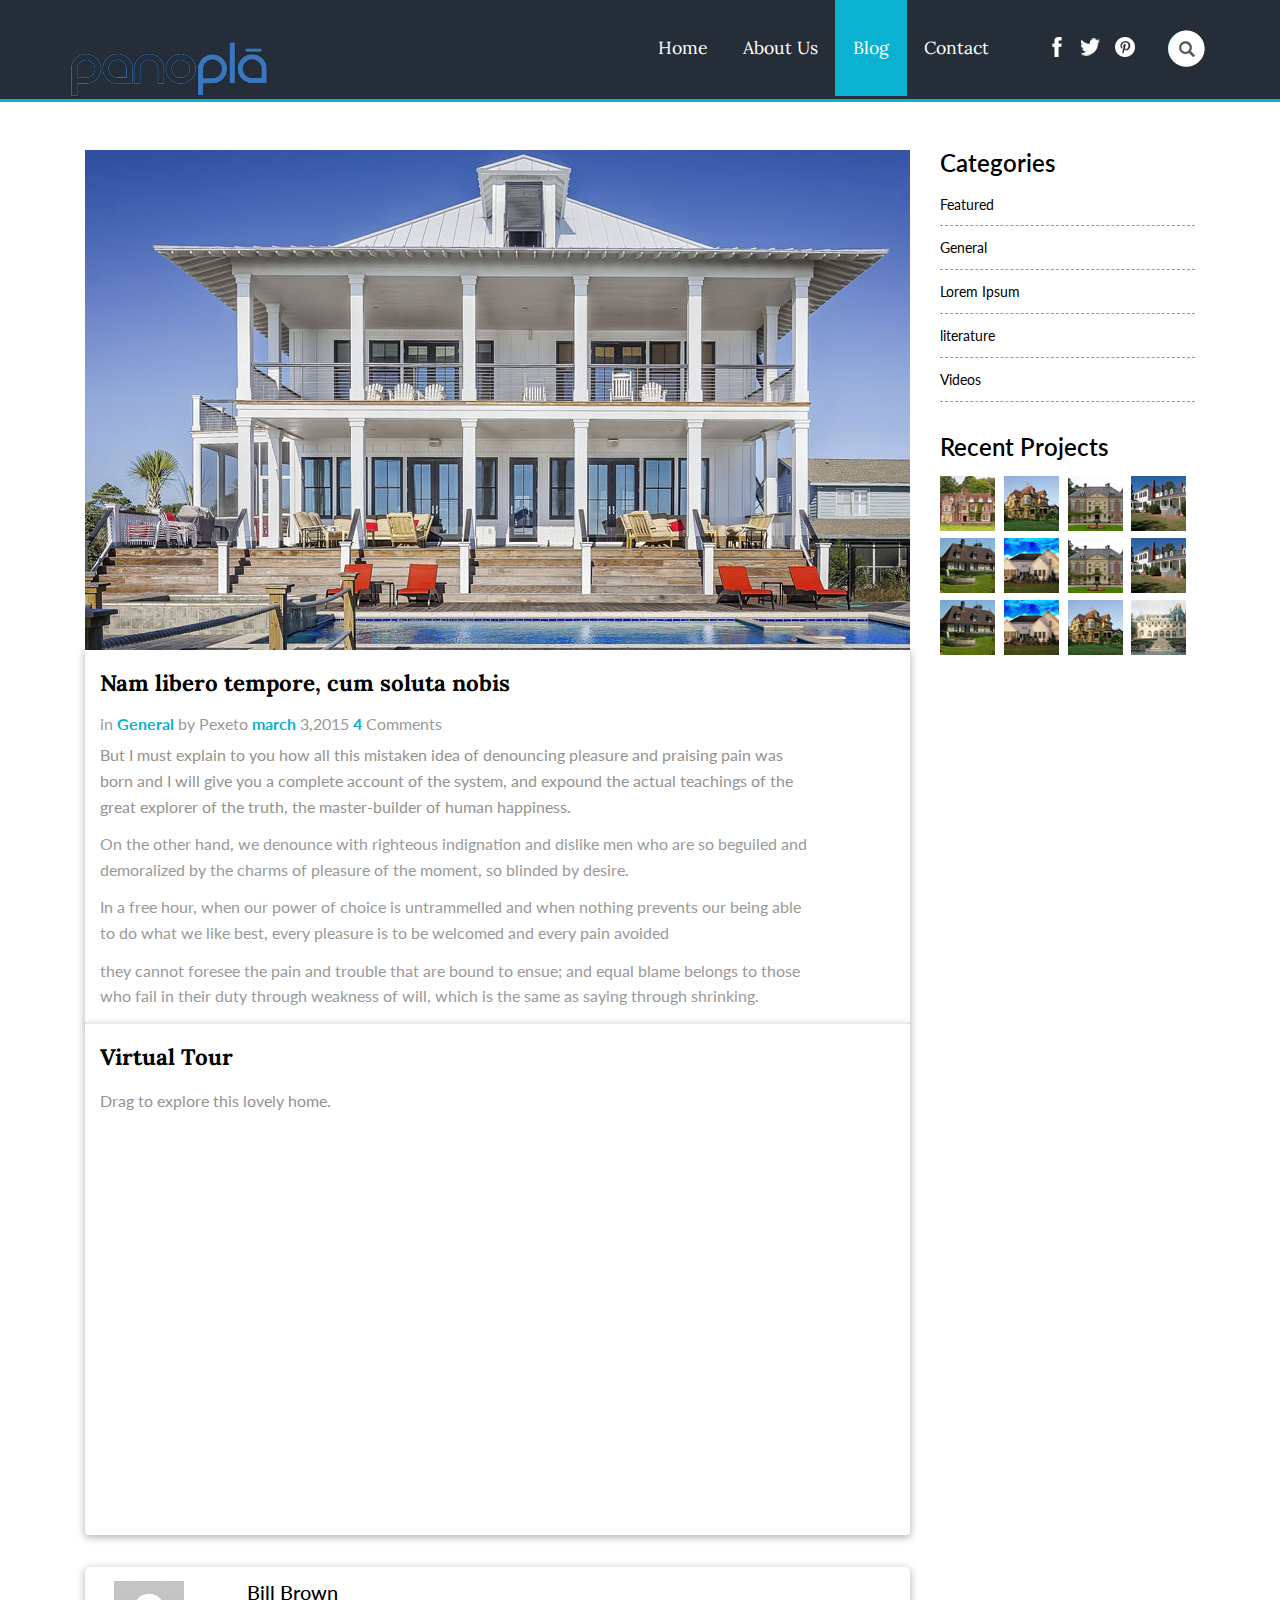
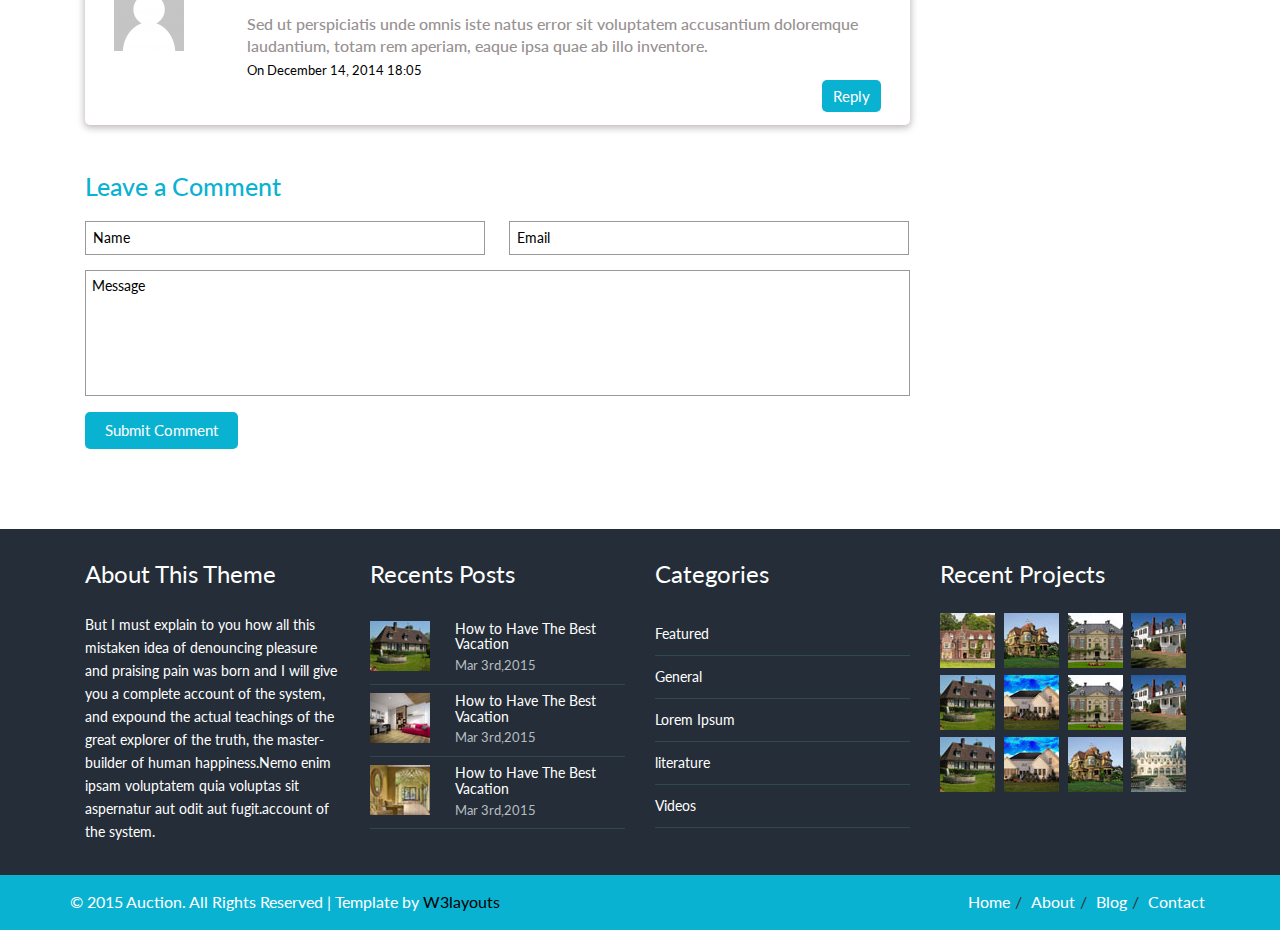
<file: single.html>
<!--Author: W3layouts
Author URL: http://w3layouts.com
License: Creative Commons Attribution 3.0 Unported
License URL: http://creativecommons.org/licenses/by/3.0/
-->
<!DOCTYPE HTML>
<html>
<head>
<title>Auction A Real Estate Category Flat Bootstrap Responsive  Website Template | Single :: w3layouts</title>
<link href="css/bootstrap.css" rel="stylesheet" type="text/css" media="all">
<!-- jQuery (necessary for Bootstrap's JavaScript plugins) -->
<!-- Custom Theme files -->
<link href="css/style.css" rel="stylesheet" type="text/css" media="all"/>
<!-- Custom Theme files -->
<meta name="viewport" content="width=device-width, initial-scale=1">
<meta http-equiv="Content-Type" content="text/html; charset=utf-8" />
<script type="application/x-javascript"> addEventListener("load", function() { setTimeout(hideURLbar, 0); }, false); function hideURLbar(){ window.scrollTo(0,1); }
</script>
<meta name="keywords" content="Auction Responsive web template, Bootstrap Web Templates, Flat Web Templates, AndriodCompatible web template, Smartphone Compatible web template, free webdesigns for Nokia, Samsung, LG, SonyErricsson, Motorola web design" />
<!--Google Fonts-->
<!--Google Fonts-->
<link href='//fonts.googleapis.com/css?family=Lato:100,300,400,700,900' rel='stylesheet' type='text/css'>
<link href='//fonts.googleapis.com/css?family=Lora:400,700,400italic,700italic' rel='stylesheet' type='text/css'>
<!-- start-smoth-scrolling -->
<script src="js/jquery-2.1.4.min.js"></script>
<script type="text/javascript" src="js/move-top.js"></script>
<script type="text/javascript" src="js/easing.js"></script>
	<script type="text/javascript">
			jQuery(document).ready(function($) {
				$(".scroll").click(function(event){		
					event.preventDefault();
					$('html,body').animate({scrollTop:$(this.hash).offset().top},1000);
				});
			});
	</script>
</head>
<body>
<!-- //end-smoth-scrolling -->
<!--header start here-->
<div class="header">
	<div class="container">
		<div class="header-main">
			<div class="logo">
				<a href="index.html"> <img src="images/logo.png" alt="" title=""> </a>
			</div>
			<div class="head-right">
			  <div class="top-nav">
					<span class="menu"> <img src="images/icon.png" alt=""/></span>
				<ul class="res">
					<li><a href="index.html">Home</a></li>
					<li><a href="about.html">About Us</a></li>
					<li><a class="active" href="blog.html">Blog</a></li>
					<li><a href="contact.html">Contact</a></li>
				<div class="clearfix"> </div>
				</ul>
				<!-- script-for-menu -->
							 <script>
							   $( "span.menu" ).click(function() {
								 $( "ul.res" ).slideToggle( 300, function() {
								 // Animation complete.
								  });
								 });
							</script>
			<!-- /script-for-menu -->
			 </div>
		    
			<div class="social">
				<ul >
					<li><a class="fa" href="#"> </a></li>
					<li><a class="tw" href="#"> </a></li>
					<li><a class="p" href="#"> </a></li>
				</ul>
				</div>
				
			<div class="search-box">
				<div id="sb-search" class="sb-search">
					<form>
						<input class="sb-search-input" placeholder="Search" type="search" name="search" id="search">
						<input class="sb-search-submit" type="submit" value="">
						<span class="sb-icon-search"> </span>
					</form>
			   </div>
			</div>
			<div class="clearfix"> </div>
			   <!-- search-scripts -->
					<script src="js/classie.js"></script>
					<script src="js/uisearch.js"></script>
						<script>
							new UISearch( document.getElementById( 'sb-search' ) );
						</script>
			  <!-- //search-scripts -->
		</div>
		
		<div class="clearfix"> </div>
		</div>
	</div>
</div>
<!--header end here-->
<!--blog start here-->
<div class="blog">
	<div class="container">
		<div class="blog-main">
			<div class="col-md-9 blog-left">
				<div class="blog-grids">
					<img src="images/blog1.jpg" alt="">
					<div class="blog-detail">
						<h3 class="cum">Nam libero tempore, cum soluta nobis</h3>
						<h4> in <a href="#" class="blog-clr">General</a> by Pexeto <span class="blog-clr"> march </span> 3,2015 <span class="blog-clr"> 4 </span><a href="#">Comments</a></h4>
						<p>But I must explain to you how all this mistaken idea of denouncing pleasure and praising pain was born and I will give you a complete account of the system, and expound the actual teachings of the great explorer of the truth, the master-builder of human happiness.</p>
						<div class="blog-para">
							<p>On the other hand, we denounce with righteous indignation and dislike men who are so beguiled and demoralized by the charms of pleasure of the moment, so blinded by desire.</p>
						    <p> In a free hour, when our power of choice is untrammelled and when nothing prevents our being able to do what we like best, every pleasure is to be welcomed and every pain avoided</p>
						    <p>they cannot foresee the pain and trouble that are bound to ensue; and equal blame belongs to those who fail in their duty through weakness of will, which is the same as saying through shrinking.</p>
						</div>
					
					</div>

					<div class="blog-detail">
						<h3 class="cum">Virtual Tour</h3>
						<p>Drag to explore this lovely home.</p>
						<div class="blog-para">
							<style>
								#ppm_viewer{
									width: 100% !important;
									min-height: 400px !important;
								}
							</style>
							<iframe id='ppm_viewer' src='https://panopla.com/pano/151/embedded' frameborder='0'></iframe>
						</div>
					
					</div>
					
			   <div class="single-commemts">
			   	<div class="col-md-2 user">
							<a href="#"><img src="images/user.png" alt=""/></a>
						</div>
						<div class="col-md-10 user-comment">
							<a href="#"><h4>Bill Brown</h4></a>
							<p>Sed ut perspiciatis unde omnis iste natus error sit voluptatem accusantium doloremque laudantium, totam rem aperiam, eaque ipsa quae ab illo inventore.</p>
						    <a class="comme" href="#">On December 14, 2014 18:05</a>
						    <div class="user-bwn">
						    	<a href="#"> Reply</a>
						    </div>
						</div>
                  <div class="clearfix"> </div>
			   </div>
			   <div class="magsingle-contact">
			   	<h3>Leave a Comment</h3>
					<form>
			    	<input type="text" value="Name" onfocus="this.value = '';" onblur="if (this.value == '') {this.value = 'Name';}"/>
			    	<input type="text"  class="no-mar" value="Email" onfocus="this.value = '';" onblur="if (this.value == '') {this.value = 'Email';}"/>
			    	<textarea onfocus="this.value = '';" onblur="if (this.value == '') {this.value = 'Message';}"/>Message</textarea>
			    	<input type="submit"  value="Submit Comment" />
					</form>
			   </div>
			</div>

				</div>
			</div>
			<div class="col-md-3 blog-right">
				<div class="blog-cate">
				<h3>Categories</h3>
				<ul>
					<li><a href="#">Featured</a></li>
					<li><a href="#">General</a></li>
					<li><a href="#">Lorem Ipsum</a></li>
					<li><a href="#">literature</a></li>
					<li><a href="#">Videos</a></li>
				</ul>
			</div>
			<div class="blog-post">
				<h3>Recent Projects</h3>
				<div class="ftr-gd4-img">
				    <div class="col-md-3 ftr-gd4-1"><a href="#"><img src="images/f1.jpg" alt=""></a></div>
				    <div class="col-md-3 ftr-gd4-1"><a href="#"><img src="images/f2.jpg" alt=""></a></div>
				    <div class="col-md-3 ftr-gd4-1"><a href="#"><img src="images/f3.jpg" alt=""></a></div>
				    <div class="col-md-3 ftr-gd4-1"><a href="#"><img src="images/f4.jpg" alt=""></a></div>
				  <div class="clearfix"> </div>
				</div>
				<div class="ftr-gd4-img">
				    <div class="col-md-3 ftr-gd4-1"><a href="#"><img src="images/f5.jpg" alt=""></a></div>
				    <div class="col-md-3 ftr-gd4-1"><a href="#"><img src="images/f6.jpg" alt=""></a></div>
				    <div class="col-md-3 ftr-gd4-1"><a href="#"><img src="images/f7.jpg" alt=""></a></div>
				    <div class="col-md-3 ftr-gd4-1"><a href="#"><img src="images/f8.jpg" alt=""></a></div>
				  <div class="clearfix"> </div>
				</div>
				<div class="ftr-gd4-img">
				    <div class="col-md-3 ftr-gd4-1"><a href="#"><img src="images/f9.jpg" alt=""></a></div>
				    <div class="col-md-3 ftr-gd4-1"><a href="#"><img src="images/f10.jpg" alt=""></a></div>
				    <div class="col-md-3 ftr-gd4-1"><a href="#"><img src="images/f11.jpg" alt=""></a></div>
				    <div class="col-md-3 ftr-gd4-1"><a href="#"><img src="images/f12.jpg" alt=""></a></div>
				  <div class="clearfix"> </div>
				</div>
			</div>
			</div>
		 <div class="clearfix"> </div>
		</div>
</div>
<!--blog end here-->
<!--footer start here-->
<div class="footer">
	<div class="container">
		<div class="footer-main">
			<div class="col-md-3 footer-grid">
				<h3>About This Theme</h3>
				<p>But I must explain to you how all this mistaken idea of denouncing pleasure and praising pain was born and I will give you a complete account of the system, and expound the actual teachings of the great explorer of the truth, the master-builder of human happiness.Nemo enim ipsam voluptatem quia voluptas sit aspernatur aut odit aut fugit.account of the system.</p>
			</div>
			<div class="col-md-3 footer-grid">
				<h3>Recents Posts</h3>
			  <div class="ftr-sub-gd">
				<div class="col-md-4 ftr-gd2-img">
					<a href="#"><img src="images/s1.jpg" alt=""></a>
				</div>
				<div class="col-md-8 ftr-gd2-text">
						<a href="#"><h4>How to Have The Best Vacation</h4></a>
						<a href="#"><p>Mar 3rd,2015</p></a>
				</div>
				<div class="clearfix"> </div>
			  </div>
			  <div class="ftr-sub-gd">
				<div class="col-md-4 ftr-gd2-img">
					<a href="#"><img src="images/s2.jpg" alt=""></a>
				</div>
				<div class="col-md-8 ftr-gd2-text">
						<a href="#"><h4>How to Have The Best Vacation</h4></a>
						<a href="#"><p>Mar 3rd,2015</p></a>
				</div>
				<div class="clearfix"> </div>
			  </div>
			  <div class="ftr-sub-gd">
				<div class="col-md-4 ftr-gd2-img">
					<a href="#"><img src="images/s3.jpg" alt=""></a>
				</div>
				<div class="col-md-8 ftr-gd2-text">
						<a href="#"><h4>How to Have The Best Vacation</h4></a>
						<a href="#"><p>Mar 3rd,2015</p></a>
				</div>
				<div class="clearfix"> </div>
			  </div>
		   </div>
			<div class="col-md-3 footer-grid">
				<h3>Categories</h3>
				<ul>
					<li><a href="#">Featured</a></li>
					<li><a href="#">General</a></li>
					<li><a href="#">Lorem Ipsum</a></li>
					<li><a href="#">literature</a></li>
					<li><a href="#">Videos</a></li>
				</ul>
			</div>
			<div class="col-md-3 footer-grid">
				<h3>Recent Projects</h3>
				<div class="ftr-gd4-img">
				    <div class="col-md-3 ftr-gd4-1"><a href="#"><img src="images/f1.jpg" alt=""></a></div>
				    <div class="col-md-3 ftr-gd4-1"><a href="#"><img src="images/f2.jpg" alt=""></a></div>
				    <div class="col-md-3 ftr-gd4-1"><a href="#"><img src="images/f3.jpg" alt=""></a></div>
				    <div class="col-md-3 ftr-gd4-1"><a href="#"><img src="images/f4.jpg" alt=""></a></div>
				  <div class="clearfix"> </div>
				</div>
				<div class="ftr-gd4-img">
				    <div class="col-md-3 ftr-gd4-1"><a href="#"><img src="images/f5.jpg" alt=""></a></div>
				    <div class="col-md-3 ftr-gd4-1"><a href="#"><img src="images/f6.jpg" alt=""></a></div>
				    <div class="col-md-3 ftr-gd4-1"><a href="#"><img src="images/f7.jpg" alt=""></a></div>
				    <div class="col-md-3 ftr-gd4-1"><a href="#"><img src="images/f8.jpg" alt=""></a></div>
				  <div class="clearfix"> </div>
				</div>
				<div class="ftr-gd4-img">
				    <div class="col-md-3 ftr-gd4-1"><a href="#"><img src="images/f9.jpg" alt=""></a></div>
				    <div class="col-md-3 ftr-gd4-1"><a href="#"><img src="images/f10.jpg" alt=""></a></div>
				    <div class="col-md-3 ftr-gd4-1"><a href="#"><img src="images/f11.jpg" alt=""></a></div>
				    <div class="col-md-3 ftr-gd4-1"><a href="#"><img src="images/f12.jpg" alt=""></a></div>
				  <div class="clearfix"> </div>
				</div>
			</div>
		<div class="clearfix"> </div>
		</div>
	</div>
	<div class="copyright">
	<div class="container">
		<div class="copy-main">
			<div class="copy-left">
				<p>© 2015 Auction. All Rights Reserved | Template by <a href="http://w3layouts.com/" target="-blank"> W3layouts</a></p>
			</div>
			<div class="copy-right"> 
				<ul>
					<li><a class="active" href="index.html">Home</a></li>/
					<li><a href="about.html">About</a></li>/
					<li><a href="blog.html">Blog</a></li>/
					<li><a href="contact.html">Contact</a></li>
				</ul>
			</div>
		</div>
	</div>
</div>
</div>
<!--footer end here-->
</body>
</html>
</file>
<file: css/style.css>
/*--
Author: W3layouts
Author URL: http://w3layouts.com
License: Creative Commons Attribution 3.0 Unported
License URL: http://creativecommons.org/licenses/by/3.0/
--*/
h4, h5, h6,
h1, h2, h3 {margin-top: 0;}
ul, ol {margin: 0;}
p {margin: 0;}
html, body{
  font-family: 'Lato', sans-serif;
   font-size: 100%;
   background:#fff; 
}
a:hover {
  transition: 0.5s all;
  -webkit-transition: 0.5s all;
  -moz-transition: 0.5s all;
  -o-transition: 0.5s all;
}
/*--header start here--*/
.header {
  background: #252e38;
  border-bottom: 3px solid #0ab2d2;
}
.logo {
  float: left;
  width:50%;
  margin: 1.7em 0em 0em 0em;
}

.head-right {
  float: right;
  width: 50%;
}
.top-nav {
  float: left;
}
.top-nav ul {
	padding:0px;
  list-style: none;
}
.top-nav ul li {
  display: inline-block;
  float: left;
}
.top-nav ul li a {
  font-size: 1.1em;
  font-weight: 400;
  color: #fff;
  text-decoration: none;
  padding: 2em 1em 2em 1em;
  font-family: 'Lora', serif;
  display:block;
}
.top-nav ul li a:hover,.top-nav ul li a.active{
	background:#0ab2d2;
}
span.menu{
	display:none;
}
.social {
  float: left;
}
.social ul {
  margin: 2.3em 0em 0em 0em;
  list-style: none;
}
.social ul li {
  display: inline-block;
  margin: 0px 10px 0px 0px;
}
.social ul li a {
  background: url(../images/social-sprit.png)no-repeat;
  width: 20px;
  height: 20px;
  display: inline-block;
}
.social ul li a.fa {
  background-position: 5px 0px;
}
.social ul li a.tw {
  background-position: -18px 0px;
}
.social ul li a.p {
  background-position: -39px 0px;
}
.social ul li a.fa:hover {
  background-position: 5px -25px;
}
.social ul li a.tw:hover {
  background-position: -18px -25px;
}
.social ul li a.p:hover {
  background-position: -39px -25px;
}
/*--search--*/
.search-box {
  position: relative;
  margin-top: 1.8em;
}
.sb-search {
  position: absolute;
  right: 0%;
  top: 0%;
  width: 0%;
  min-width: 42px;
  height: 40px;
  float: right;
  overflow: hidden;
  -webkit-transition: width 0.3s;
  -moz-transition: width 0.3s;
  transition: width 0.3s;
  -webkit-backface-visibility: hidden;
  z-index: 999;
}
.sb-search-input {
  position: absolute;
  top: 2.5px;
  right: 6px;
  border: none;
  outline: none;
  background: #0ab2d2;
  width: 85%;
  height: 35px;
  margin: 0;
  z-index: 10;
  padding: 5px 15px;
  font-size: 13px;
  color: #ffffff;
  border-radius: 50px;
  -webkit-border-radius: 50px;
	-moz-border-radius: 50px;
	-o-border-radius: 50px;
}
.sb-search-input::-webkit-input-placeholder {
	color: #ffffff;
}
.sb-search-input:-moz-placeholder {
	color: #ffffff;
}
.sb-search-input::-moz-placeholder {
	color: #efb480;
}
.sb-search-input:-ms-input-placeholder {
	color: #ffffff;
}
.sb-icon-search,.sb-search-submit  {
	width:30px;
	height:40px;
	display: block;
	position: absolute;
	right: 5px;
    top: -22%;
	padding: 0;
	margin: 0;
	line-height:71px;
	text-align: center;
	cursor: pointer;
}
.sb-search-submit {
	background: url('../images/search.png') no-repeat -7px 10px;
	-ms-filter: "progid:DXImageTransform.Microsoft.Alpha(Opacity=0)"; /* IE 8 */
    filter: alpha(opacity=0); /* IE 5-7 */
    color: transparent;
	border: none;
	outline: none;
	z-index: -1;
	-webkit-appearance: none;
}
.sb-icon-search {
    background:url('../images/search.png') no-repeat 3px 10px;
	z-index: 90;
	width: 40px;
	height: 51px;
	border-radius: 50px;
}
/* Open state */
.sb-search.sb-search-open,.no-js .sb-search {
	width:35%;
}
.sb-search.sb-search-open .sb-icon-search,.no-js .sb-search .sb-icon-search {
	background:  url('../images/search.png') no-repeat 3px 10px;
	color: #fff;
	z-index: 11;
}
.sb-search.sb-search-open .sb-search-submit,.no-js .sb-search .sb-search-submit {
	z-index: 90;
}
/*--search--*/
/*--header end here--*/
/*--banner start here--*/
.banner {
  background: url(../images/ban.jpg)no-repeat;
  min-height: 700px;
  background-size: cover;
}
.banner-main {
  padding: 14em 0em 0em 0em;
  text-align: center;
  position: relative;
}
.banner-main h3 {
  font-size: 4em;
  font-weight: 500;
  color: #fff;
  font-family: 'Lora', serif;
}
.banner-main p {
  font-size: 1.8em;
  font-weight: 600;
  color: #0ab2d2;
  font-family: 'Lora', serif;
  font-style: italic;
}
.bann-btn {
  float:center;
  margin: 2em 0em 0em 0em;
}
.bann-btn a {
  background: #0ab2d2;
  font-size: 1em;
  color: #fff;
  padding: 0.5em 1.5em;
  border-radius: 6px;
  -webkit-border-radius: 6px;
	-moz-border-radius: 6px;
	-o-border-radius: 6px;
  text-decoration: none;
  font-family: 'Lora', serif;
}
.bann-btn a:hover {
	background:#ffffff;
	color:#000;
}
.banner-strip {
  background: #0ab2d2;
  padding: 1.5em 0em 1.5em 0em;
}
.banner-strip h3 {
  font-size: 1.5em;
  font-weight: 400;
  color: #fff;
  display: inline-block;
  float: left;
  font-family: 'Lora', serif;
  margin: 0.2em 0em 0em 0em;
}
.bann-strip-btn {
  float: right;
}
.bann-strip-btn a {
  background: #252e38;
  font-size: 1em;
  color: #fff;
  padding: 0.5em 1.5em;
  border-radius: 6px;
  -webkit-border-radius: 6px;
	-moz-border-radius: 6px;
	-o-border-radius: 6px;
  text-decoration: none;
  font-family: 'Lora', serif;
}
.bann-strip-btn a:hover {
	background:#ffffff;
	color:#000;
}
/*--- slider-css --*/
.slider {
	position: relative;
}
.rslides {
  position: relative;
  list-style: none;
  overflow: hidden;
  width: 100%;
  padding: 0;
  margin: 0;
  }
.rslides li {
  -webkit-backface-visibility: hidden;
  position: absolute;
  display: none;
  width: 100%;
  left: 0;
  top: 0;
  }
.rslides li:first-child {
  position: relative;
  display: block;
  float: left;
  }
.rslides img {
  display: block;
  height: auto;
  float: left;
  width: 100%;
  border: 0;
  }


span.bg-small {
	background: rgba(0, 0, 0, 0.39);
	display: block;
	width: 40%;
	height: 48px;
	position: absolute;
	top: 83px;
	left: -40px;
}
span.bg-large {
	background: rgba(0, 0, 0, 0.39);
	display: block;
	width: 60%;
	height: 70px;
	position: absolute;
	top: 194px;
	left: -40px;
}

a.morebtn{
	background:#3D3D3D;
	padding:0.8em 0;
	display:block;
	font-size:0.875em;
	text-transform:uppercase;
	color:#FFF;
	width:20%;
	margin:0 auto;
	transition:0.5s all ease;
	-webkit-transition:0.5s all ease;
	-moz-transition:0.5s all ease;
	-o-transition:0.5s all ease;
	-ms-transition:0.5s all ease;
}
a.morebtn:hover{
	background:#585686;
}
.callbacks_nav {
    position: absolute;
  -webkit-tap-highlight-color: rgba(0,0,0,0);
  top: 85.5%;
  left: -15%;
  opacity: 0.7;
  z-index: 3;
  text-indent: -9999px;
  overflow: hidden;
  text-decoration: none;
  height: 48px;
  width: 45px;
  background: url("../images/4.png") no-repeat left top;
  margin-top: -45px;
  border-radius: 100%;
}
.callbacks_nav.next {
  left: auto;
background:url("../images/3.png") no-repeat left top;
  right: -15%;
 }
/*--banner end here--*/
/*--banner strip start here--*/
/* Shutter Out Horizontal */
.hvr-shutter-out-horizontal {
  display: inline-block;
  vertical-align: middle;
  -webkit-transform: translateZ(0);
  transform: translateZ(0);
  -webkit-backface-visibility: hidden;
  backface-visibility: hidden;
  position: relative;
  -webkit-transition-property: color;
  transition-property: color;
  -webkit-transition-duration: 0.3s;
  transition-duration: 0.3s;
}
.hvr-shutter-out-horizontal:before {
  content: "";
  position: absolute;
  z-index: -1;
  top: 0;
  bottom: 0;
  left: 0;
  right: 0;
  background: #fff;
  border-radius: 5px;
  -webkit-transform: scaleX(0);
  transform: scaleX(0);
  -webkit-transform-origin: 50%;
  transform-origin: 50%;
  -webkit-transition-property: transform;
  transition-property: transform;
  -webkit-transition-duration: 0.3s;
  transition-duration: 0.3s;
  -webkit-transition-timing-function: ease-out;
  transition-timing-function: ease-out;
}
.hvr-shutter-out-horizontal:hover, .hvr-shutter-out-horizontal:focus, .hvr-shutter-out-horizontal:active {
  color: white;
}
.hvr-shutter-out-horizontal:hover:before, .hvr-shutter-out-horizontal:focus:before, .hvr-shutter-out-horizontal:active:before {
  -webkit-transform: scaleX(1);
  transform: scaleX(1);
}
/*--banner strip end here--*/
/*--services start here--*/
.services-top {
  text-align: center;
  padding: 2em 0em 0em 0em;
}
.row {
  padding: 2em 0em 0em 0em;
  border-bottom: 1px solid #e1e1e1;
}
.thumbnail {
  border: none;
  padding: 0px;
}
.thumbnail .caption {
  padding: 0px;
  color: #333;
}
.caption p {
  margin: 0em 0 0.5em 0;
  color: #95928d;
  font-size: 16px;
}
.caption a h3 {
  color: #000;
  margin: 0.4em 0em 0.25em 0em;
  font-size: 20px;
  font-weight: 700;
  line-height: 1em;
  font-family: 'Lora', serif;
  text-decoration:none;
}
.caption a {
	text-decoration:none;
}
.caption h3:hover {
	color: #0ab2d2;
}
.services-top h3 {
  font-size: 2em;
  font-weight: 600;
  color: #484848;
  margin: 0px 0px 0px 0px;
 font-family: 'Lora', serif;
}
.services-top p {
  font-size: 1.2em;
  font-weight: 400;
  color: #95928d;
  font-family: 'Lora', serif;
  font-style: italic;
}
/*--services end here--*/
/*--features start here--*/
.features {
  padding: 2.5em 0em 3em 0em;
}
.features-top {
  text-align: center;
  padding: 0em 0em 3em 0em;
}
.features-top h3 {
  font-size: 2em;
  font-weight: 600;
  color: #484848;
  margin: 0px 0px 0px 0px;
  font-family: 'Lora', serif;
}
.features-top p {
  font-size: 1.2em;
  font-weight: 400;
  color: #95928d;
  font-family: 'Lora', serif;
  font-style: italic;
}
.featu-right {
  padding: 1.5em 0em 0em 0em;
}
.featu-right h3 {
  font-size: 1.5em;
  font-weight: 500;
  color: #000;
  margin: 0px 0px 7px 0px;
  font-family: 'Lora', serif
}
.featu-right p {
  font-size: 1em;
  font-weight: 400;
  color: #95928d;
  line-height: 1.6em;
}
.featu-btn {
  margin: 1em 0em 0em 0em;
}
.featu-btn  a {
  font-size: 1.1em;
  font-weight: 400;
  color: #0ab2d2;
  text-decoration: underline;
}
.featu-btn  a:hover {
  color: #777;	
   text-decoration: none;
}
/*--features end here--*/
/*--effect start here--*/
.effet-main {
  padding: 2em 0em 2em 0em;
  border-bottom: 1px solid #e1e1e1;
  border-top: 1px solid #e1e1e1;
}
.effec-top {
  text-align: center;
  padding: 0em 0em 3em 0em;
}
.effec-top h3 {
  font-size: 2em;
  font-weight: 600;
  color: #484848;
  margin: 0px 0px 0px 0px;
  font-family: 'Lora', serif;
}
.effec-top p {
  font-size: 1.2em;
  font-weight: 400;
  color: #95928d;
  font-family: 'Lora', serif;
  font-style: italic;
}
.effec-left {
  padding: 1.5em 0em 0em 0em;
}
.effec-left h3 {
  font-size: 1.5em;
  font-weight: 500;
  color: #000;
  margin: 0px 0px 7px 0px;
  font-family: 'Lora', serif
}
.effec-left p {
  font-size: 1em;
  font-weight: 400;
  color: #95928d;
  line-height: 1.6em;
}
.effec-btn a {
  font-size: 1.1em;
  font-weight: 400;
  color: #0ab2d2;
  text-decoration: underline;
}
.effec-btn a:hover {
  color: #777;
  text-decoration: none;
}
.effec-btn {
  margin: 1em 0em 0em 0em;
}
/*--effect end here--*/
/*--project start here--*/
.project-top {
  text-align: center;
  padding: 0em 0em 3em 0em;
}
.project-top h3 {
  font-size: 2em;
  font-weight: 600;
  color: #484848;
  margin: 0px 0px 0px 0px;
  font-family: 'Lora', serif;
}
.project-top p {
  font-size: 1.2em;
  font-weight: 400;
  color: #95928d;
  font-family: 'Lora', serif;
  font-style: italic;
}
.project-main {
  padding: 2em 0em 2em 0em;
  border-bottom: 1px solid #e1e1e1;
}
.project-details {
  text-align: center;
}
.project-details h4 {
  font-size: 1.2em;
  font-weight: 400;
  color: #000;
  margin: 6px 0px 5px 0px;
}
.project-details p {
  font-size: 1em;
  font-weight: 400;
  color: #95928d;
}
/*--light-box--*/
.project-eff:hover span.rollover1 {
	background: url(../images/plus.png) center no-repeat rgba(11, 10, 9, 0.66);
	cursor: pointer;
	height: 250px;
	width: 255px;
	display: block;
	position: absolute;
	z-index: -9999px;
	-webkit-transition: all 0.3s ease-out;
	-moz-transition: all 0.3s ease-out;
	-ms-transition: all 0.3s ease-out;
	-o-transition: all 0.3s ease-out;
	transition: all 0.3s ease-out;
}

.project-eff{
	-webkit-transition: all 0.3s ease-out;
	-moz-transition: all 0.3s ease-out;
	-ms-transition: all 0.3s ease-out;
	-o-transition: all 0.3s ease-out;
	transition: all 0.3s ease-out;
	position:relative;
}

/*--project end here--*/
/*--clients start here--*/
.clients-main {
  padding: 2em 0em 4em 0em;
}
.clients-top {
  text-align: center;
  padding: 0em 0em 3em 0em;
}
.clients-top  h3 {
  font-size: 2em;
  font-weight: 600;
  color: #484848;
  margin: 0px 0px 0px 0px;
  font-family: 'Lora', serif;
}
.clients-top p {
  font-size: 1.2em;
  font-weight: 400;
  color: #95928d;
  font-family: 'Lora', serif;
  font-style: italic;
}
span.clien-hding {
  font-weight: 400;
  font-size: 1em;
}
span.heart-beet {
  background:#95928d;
  width: 370px;
  height: 1px;
  display: inline-block;
  margin: 15px 0px 5px 0px;
}
.clients-bottom {
  text-align: center;
}
.clients-bottom p{
	font-size:1em;
	font-weight:400;
	color: #95928d;
	line-height:1.6em;
	width:80%;
	margin:0 auto;
}
.clients-bottom h4 {
  font-size: 1.2em;
  font-weight: 600;
  color: #000;
  margin: 0px;
  font-family: 'Lora', serif;
}
/**--**/
.slider1 {
	position: relative;
}
.rslides1 {
  position: relative;
  list-style: none;
  overflow: hidden;
  width: 100%;
  padding: 0;
  margin: 0;
  }
.rslides1 li {
  -webkit-backface-visibility: hidden;
  position: absolute;
  display: none;
  width: 100%;
  left: 0;
  top: 0;
  }
.rslides1 li:first-child {
  position: relative;
  display: block;
  float: left;
  }
.rslides1 img {
  display: block;
  height: auto;
  float: left;
  width: 100%;
  border: 0;
  }
.callbacks_tabs a:after {
	content: "\f111";
	font-size: 0;
	font-family: FontAwesome;
	visibility: visible;
	display: block;
	height: 18px;
	width: 18px;
	display: inline-block;
	border: 2px solid #fff;
	border-radius: 19px;
}
.callbacks_tabs a:before {
	content: "\f111";
	font-size: 0;
	font-family: FontAwesome;
	visibility: visible;
	display: block;
	height: 17px;
	width: 1.5px;
	background: #FFF;
	position: absolute;
	left: 57px;
}
.callbacks_here a:after{
	background:#A67C52;
}
.callbacks_tabs li:nth-child(1) a:before{
	content:none;
}
.callbacks_tabs a{
	visibility:hidden;
}
.callbacks_tabs li{
	display:block;
}
ul.callbacks_tabs.callbacks1_tabs {
	position: absolute;
	bottom: 14px;
	z-index: 999;
	right:19px;
	top:300px;
}
/*--clients end here--*/
/*--purchase start here--*/
.purchase-left h3 {
  font-size: 1.5em;
  font-weight: 600;
  color: #fff;
  margin: 0px 0px 5px 0px;
}
.purchase {
  background: #0ab2d2;
  padding: 2em 0em 2em 0em;
}

.purchase-left a{
  font-size: 1.2em;
  font-weight: 400;
  color: #fff;
  font-style: italic;
  font-family: 'Lora', serif;
  text-decoration: underline;
}
.purchase-left a:hover{
 text-decoration:none;
}
.purchase-left {
  float: left;
}
.purchase-right a {
  background: #252e38;
  font-size: 1em;
  color: #fff;
  padding: 0.5em 1.5em;
  border-radius: 5px;
  -webkit-border-radius: 5px;
	-moz-border-radius: 5px;
	-o-border-radius: 5px;
  text-decoration: none;
  font-family: 'Lora', serif;
}
.purchase-right a:hover {
  background: #fff;
  color:#000;
  text-decoration: none;
}
.purchase-right {
  float: right;
  margin: 1em 0em 0em 0em;
}
/*--purchase end here--*/
/*--footer start here--*/
.footer {
  background: #252e38;
}
.footer-main {
  padding: 2em 0em 2em 0em;
}
.footer-grid h3 {
  font-size: 1.5em;
  font-weight: 400;
  color: #fff;
  margin: 0px 0px 25px 0px;
}
.footer-grid  p {
  font-size: 0.9em;
  font-weight: 400;
  color: #fff;
  line-height: 1.6em;
}
.footer-grid a p {
  font-size: 0.8em;
  font-weight: 400;
  color: #b6bdc0;
  line-height: 1.6em;
  text-decoration:none;
}
.footer-grid a p:hover {
	color:#fff
}
.ftr-sub-gd {
  padding: 0.5em 0em 0.5em 0em;
  border-bottom: 1px solid #32484f;
}
.ftr-gd2-img {
  padding: 0px;
}
.ftr-gd2-text h4 {
  font-size: 0.9em;
  font-weight: 400;
  color: #fff;
  margin: 0px 0px 3px 0px;
}
.ftr-gd2-text a:hover{
  text-decoration:none;
}
.ftr-gd2-text h4:hover {
   color: #0ab2d2;
}
.ftr-gd2-text {
  padding: 0px;
}
.footer-grid ul {
  padding: 0px;
  list-style:none;
}
.footer-grid ul li {
  display: block;
  padding: 0.6em 0em 0.6em 0em;
  border-bottom: 1px solid #32484f;
}
.footer-grid ul li  a {
  font-size: 0.9em;
  font-weight: 400;
  color: #fff;
  margin: 0px;
}
.footer-grid ul li  a:hover {
  text-decoration:none;
   color: #0ab2d2;
}
.ftr-gd4-1 {
  padding: 0px;
}
.ftr-gd4-img {
  margin: 0px 0px 7px 0px;
}
/*--footer end here--*/
/*--copy right start here--*/
.copy-left {
  float: left;
}
.copy-right {
  float: right;
}
.copy-right ul {
  padding: 0px;
  list-style:none;
}
.copy-right ul li {
  display: inline-block;
  margin: 0px 5px 0px 5px;
}
.copy-right ul li a {
  font-size: 1em;
  font-weight: 400;
  color: #fff;
  text-decoration: none;
}
.copy-right ul li a:hover {
  color: #000;	
  text-decoration: none;
}
.copyright {
  background: #0ab2d2;
  padding: 1em 0em 1em 0em;
}
.copy-left p {
  font-size: 1em;
  font-weight: 400;
  color: #fff;
}
.copy-left p a{
  font-size: 1em;
  font-weight: 400;
  color:#000;
}
.copy-left p a:hover{
	color:#fff;
	text-decoration: none;
}
/*--copy right end here--*/
/*--start-about--*/
.about {
	  padding: 3em 0px 2em 0px;
}	
.about-top {
  padding: 0px 0px 0px 15px;
}
.about-top h3{
	font-size: 2em;
	color:#0ab2d2;
	font-weight: 600;
	margin: 0px 0px 0px 0px;
	text-align: left;
	font-family: 'Lora', serif;
}
.about-top h5{
  font-size: 18px;
  font-weight: 400;
  line-height: 1.4em;
  margin: 7px 0px 10px 0px;
  color: #010101;
  font-family: 'Lora', serif;
}
.about-top p {
  font-size: 16px;
  line-height: 1.6em;
  color: #959191;
  margin: 4px 0px 0px 0px;
}
.about-text-left a h5 {
  font-size: 20px;
  font-weight: 400;
  line-height: 1.4em;
  margin: 7px 0px 0px 0px;
  color: #010101;
  font-family: 'Lora', serif;
  text-decoration:none;
}
.about-text-left a:hover {
	text-decoration:none;
}
.about-text-left h5:hover {
	color:#0ab2d2;
}
.about-text-left p {
	font-size: 16px;
	line-height: 1.6em;
	color: #959191;
	margin: 4px 0px 0px 0px;
}
.about-text-left img{
	width:100%;
}
.about-text {
	margin-top: 2.5em;
}
/*--end-about--*/
/*--start-team--*/
.team-main h3{
	font-size: 1.8em;
	color:#777;
	font-weight: 600;
	margin: 0px 0px 0px 15px;
	text-align: left;
	font-family: 'Lora', serif;
}
.team-main{
	text-align:center;
}
.team {
  padding: 1em 0px 4em 0px;
}
.team-top {
	margin-top: 3em;
}
.team-details h4 {
	font-size: 1.15em;
	font-weight: 700;
	color: #000;
	margin: 0;
	font-family: 'Lora', serif;
}
.team-details p {
	color: #95928d;
	font-size: 16px;
	font-weight: 500;
	margin-top: 8px;
	width: 100% !important;
}
.team-details {
	margin-top: 15px;
}
/*--end-team--*/
/*--blog start here--*/
.blog {
  padding: 3em 0em 2em 0em;
}
.blog-top {
  text-align: center;
  padding: 0em 0em 2em 0em;
}
.blog-top h3 {
  font-size: 2em;
  font-weight: 600;
  color: #0ab2d2;
  font-family: 'Lora', serif;
}
.blog-top p {
  font-size: 1em;
  font-weight: 400;
  color: #979191;
  line-height: 1.6em;
  width: 70%;
  margin: 0 auto;
}
.blog-detail a h3 {
  font-size: 1.4em;
  font-weight: 700;
  color: #000;
  padding: 6px 0px 9px 0px;
  font-family: 'Lora', serif;
  text-decoration:none;
}
.blog-detail a:hover {
	text-decoration:none;
}
.blog-detail a h3:hover {
	color: #0ab2d2;
	text-decoration:none;
}
.blog-detail h4 {
  font-size: 1em;
  font-weight: 400;
  color: #999;
}
.blog-detail h4 a {
  font-size: 1em;
  font-weight: 400;
  color: #999;
}
.blog-detail h4 a:hover {
	color: #000;
	text-decoration:none;
}
span.blog-clr {
  color: #0ab2d2;
  font-weight: 700;
}

.blog-detail p {
  font-size: 1em;
  font-weight: 400;
  color:#95928d;
  line-height: 1.6em;
  width: 90%;
}
.blog-btn {
  margin: 1em 0em 0em 0em;
}
.blog-btn a {
  color: #0ab2d2;
  text-decoration: underline;
  font-size: 1em;
  font-weight: 400;
}

.blog-btn a:hover,a.blog-clr:hover {
	color:#000;
	text-decoration:none;
}
.blog-cate ul {
  padding: 0px;
  list-style: none;
}
.blog-cate ul li {
  display: block;
  margin: 10px 0px 10px 0px;
  padding: 0px 0px 10px 0px;
  border-bottom: 1px dashed #999;
}
.blog-cate ul li a{
  font-size: 0.9em;
  font-weight: 400;
  color: #000;
  text-decoration:none;
}
.blog-cate ul li a:hover{
	text-decoration:none;
	color:#0ab2d2;
}
.blog-cate h3 {
  font-size: 1.5em;
  font-weight: 600;
  color: #000;
  margin: 0px 0px 16px 0px;
}
.blog-post h3 {
  font-size: 1.5em;
  font-weight: 600;
  color: #000;
  margin: 0px 0px 16px 0px;
}
.blog-cate {
  margin: 0em 0em 2em 0em;
}
.blog-grids {
  margin: 0em 0em 3em 0em;
}
.blog-detail {
  padding: 15px;
  background: #fff;
  box-shadow: 0 2px 7px 1px rgba(144, 133, 133, 0.56);
  border-radius: 0px 0px 3px 3px;
  -webkit-border-radius: 0px 0px 3px 3px;
	-moz-border-radius: 0px 0px 3px 3px;
	-o-border-radius: 0px 0px 3px 3px;
}
.blog-para p {
  font-size: 1em;
  font-weight: 400;
  color: #999;
  line-height: 1.6em;
  margin: 12px 0px 0px 0px;
}

a.blog-clr{
	color: #0ab2d2 !important;
  font-weight: 700 !important;
  text-decoration:none;
}

/*--blog end here--*/
/*--single page start here--*/
 h3.cum {
  font-size: 1.4em;
  font-weight: 700;
  color: #000;
  padding: 6px 0px 9px 0px;
  font-family: 'Lora', serif;
  text-decoration:none;
}
.mag-single h3 {
	font-size: 25px;
	font-weight: 500;
	color: #000;
	margin: 0px 0px 10px 0px;
}
.mag-single p {
	font-size: 15px;
	font-weight: 400;
	color: #000;
	line-height: 1.8em;
	margin: 10px 0px;
}
.single-commemts {
  background: #fff;
  padding: 14px;
  box-shadow: 0 2px 7px 1px rgba(144, 133, 133, 0.56);
  border-radius: 5px;
  -webkit-border-radius: 5px;
	-moz-border-radius: 5px;
	-o-border-radius: 5px;
	margin:2em 0 0;
}
.user-comment a h4 {
	font-size: 20px;
	font-weight: 500;
	color: #000;
	margin: 0px 0px 10px 0px;
}
.user-comment a{
	text-decoration:none;
}
.user-comment a h4:hover {
	text-decoration:none;
	color:#0ab2d2;
}
.user-comment p{
	font-size: 16px;
	font-weight: 500;
	color: #979191;
	line-height:1.4em;
	margin:10px 0px 0px 0px
}
a.comme {
	font-size: 13px;
	font-weight: 400;
	color: #000;
	text-decoration:none;
}
a.comme:hover{
	color:#23573F;
	text-decoration:none;
	transition: 0.5s all;
 -webkit-transition: 0.5s all;
 -moz-transition:  0.5s all;
 -o-transition:  0.5s all;
}
.user-bwn {
	margin: 4px 0px;
	text-align:right;
}
.user-bwn a {
	font-size: 15px;
	font-weight: 400;
	color: #fff;
	background: #0ab2d2;
	padding: 7px 11px;
	border-radius: 5px;
	-webkit-border-radius: 5px;
	-moz-border-radius: 5px;
	-o-border-radius: 5px;
}
.user-bwn a:hover{
	text-decoration:none;
	background:#999;
	transition: 0.5s all;
 -webkit-transition: 0.5s all;
 -moz-transition:  0.5s all;
 -o-transition:  0.5s all;
}
.magsingle-contact {
  margin: 3em 0em 0em 0em;
}
.magsingle-contact  h3 {
	font-size: 25px;
	font-weight: 500;
	color: #0ab2d2;
  	margin: 0px 0px 20px 0px;
}
.magsingle-contact input[type="text"] {
	font-size: 14px;
	font-weight: 400;
	color: #000;
	padding: 6px 7px;
	background: none;
	width: 48.5%;
	outline: none;
	border: 1px solid #999;
	margin: 0px 20px 15px 0px;
	-webkit-appearance: none;
}
.magsingle-contact  input.no-mar {
  margin: 0px;
}
.magsingle-contact textarea {
	font-size: 14px;
	font-weight: 400;
	color: #000;
	padding: 5px 6px;
	background: none;
	width: 100%;
	height: 9em;
	border: 1px solid #999;
	outline: none;
	resize: none;
	-webkit-appearance: none;
}
.magsingle-contact input[type="submit"] {
	font-size: 15px;
	font-weight: 400;
	color: #fff;
	padding: 8px 20px;
	background: #0ab2d2;
	border: none;
	outline: none;
	-webkit-appearance: none;
	border-radius: 5px;
	-webkit-border-radius: 5px;
	-moz-border-radius: 5px;
	-o-border-radius: 5px;
	margin: 10px 0px 0px 0px;
}
.magsingle-contact input[type="submit"]:hover{
	background: #252e38;
	transition: 0.5s all;
 -webkit-transition: 0.5s all;
 -moz-transition:  0.5s all;
 -o-transition:  0.5s all;
}
.mag-single img {
	width: 100%;
}
/*--single page end here--*/
/*--contact start here--*/
.contact {
	padding: 3em 0px;
}
.contact-top {
	padding: 0px 0px 3em 0px;
	text-align: center;
}
.contact-top h3 {
	font-size: 1.7em;
	font-weight: 600;
	color: #0ab2d2;
	margin: 0px 0px 10px 0px;
	font-family: 'Lora', serif;
}
.contact-top p {
	font-size: 1em;
	font-weight: 400;
	color: #979191;
    line-height: 1.6em;
	width: 80%;
	margin: 0 auto;
}
.contact-left p {
	font-size: 15px;
	font-weight: 500;
	color: #000;
	margin-bottom: 5px;
}
.contact-left input[type="text"] {
	outline: none;
	width: 100%;
	padding: 7px;
	margin: 0px 0px 10px 0px;
	border: 1px solid;
	font-size: 15px;
	font-weight: 400;
	color: #252e38;
	-webkit-appearance: none;
}
.contact-right p {
	font-size: 15px;
	font-weight: 400;
	color: #000;
	margin-bottom: 5px;
}
.contact-right textarea {
	width: 100%;
	font-size: 15px;
	font-weight: 400;
	color: #000;
	padding:7px;
	border: 1px solid;
	height: 14em;
	outline: none;
	resize: none;
	-webkit-appearance: none;
}
.contact-right input[type="submit"] {
	font-size: 15px;
	font-weight: 400;
	color: #fff;
	padding: 7px 2em;
	background: #0ab2d2;
	border: none;
	outline: none;
	-webkit-appearance: none;
	border-radius: 5px;
	-webkit-border-radius: 5px;
	-moz-border-radius: 5px;
	-o-border-radius: 5px;
	margin: 9px 0px 0px 0px;
}
.contact-right input[type="submit"]:hover{
	color:#fff;
	background:#777;
	transition:0.5s all;
	-webkit-transition:0.5s all;
	-moz-transition:0.5s all;
	-o-transition:0.5s all;
}
.map {
	padding: 1em 0px 3em 0px;
}
.map-left h3 {
	font-size: 1.5em;
	font-weight: 500;
	color: #000;
	font-family: 'Lora', serif;
	margin: 0px 0px 3px 0px;
}
.map-left p {
	font-size: 1em;
	font-weight: 400;
	color: #979191;
	line-height: 1.6em;
}
.addre h4 {
	font-size: 1.2em;
	font-weight: 500;
	color: #0ab2d2;
	margin: 10px 0px 4px 0px;
	font-family: 'Lora', serif;
}
.addre  p {
	font-size: 1em;
	font-weight: 400;
	color: #000;
	line-height: 1.8em;
}
.map-right iframe {
	width: 100%;
	height: 300px;
	border: none;
}
/*--contact end here--*/
/*--meadia quries start here--*/
@media(max-width:1440px){
.callbacks_nav {
  top: 79.5%;
  left: -6%;
}
.callbacks_nav.next {
  right: -6%;
}
}
@media(max-width:1366px){
	
}
@media(max-width:1280px){
.callbacks_nav {
  left: 0%;
}	
.callbacks_nav.next {
  right: 0%;
}
}
@media(max-width:1024px){
.logo {
  float: left;
  width: 30%;	
}
.sb-search.sb-search-open, .no-js .sb-search {
  width: 40%;
}
.head-right {
  width: 65%;
}
.effec-right img {
  width: 100%;
}
.banner {
  min-height: 570px;
}
.banner-main {
  padding: 12em 0em 0em 0em;
}
.banner-main h3 {
  font-size: 3em;
}
.banner-main p {
  font-size: 1.3em;
}
.banner-strip {
  padding: 1em 0em 1em 0em;
}
.banner-strip h3 {
  font-size: 1.2em;
}
.bann-strip-btn a {
  font-size: 0.95em;
  padding: 0.3em 1.5em;
}
.services-top h3 {
  font-size: 1.7em;
}
.features-top h3 {
  font-size: 1.7em;
}
.featu-left img {
  width: 100%;
}
.featu-right h3 {
  font-size: 1.3em;
}
.featu-right {
  padding: 0.5em 0em 0em 0em;
}
.effec-top h3 {
  font-size: 1.7em;
}
.effec-left h3 {
  font-size: 1.3em;
}
.effec-left {
  padding: 0.5em 0em 0em 0em;
}
.project-top h3 {
  font-size: 1.7em;
}
.project-eff:hover span.rollover1 {
	background: url(../images/plus.png) center no-repeat rgba(11, 10, 9, 0.66);
	cursor: pointer;
	height: 201px;
	width: 205px;
}
.clients-top h3 {
  font-size: 1.7em;
}
.team-top-left img {
  width: 100%;
}
.about-main h3 {
  font-size: 1.8em;
}
.about {
  padding: 2em 0px 0em 0px;
}
.team {
  padding: 3em 0px 4em 0px;
}
.blog-grids img {
  width: 100%;
}
.magsingle-contact input[type="text"] {
  width: 48.2%;
  border: 1px solid #999;
  margin: 0px 21px 15px 0px;
}
.magsingle-contact input.no-mar {
  margin: 0px;
}
.contact-left input[type="text"] {
  padding: 8px;
  font-size: 11px;
}
.data-line ul li {
  margin: 0px 20px 0px 0px;
}
}
@media(max-width:768px){
span.menu{
		display: block;
		text-align: center;
		padding: 1px 0px 0px 0px;
		cursor: pointer;
		color: #E74C3C;
		font-size: 16px;
		font-weight: 700;
		position:relative;
	}
.top-nav ul.res{
	 display:none;
	 padding:0px;
}
.top-nav ul.res {
		padding: 0;
		margin: 1.15em 0em 0em 0em;
		z-index: 999;
		position: absolute;
		width: 100%;
		left:0;
}
.top-nav ul.res li {
		display: block;
		text-align: center;
		background:#000;
		margin: 0;
}
.top-nav ul.res li a {
		font-size: 16px;
		padding: 1em 0;
		color: #fff;
		display: block;
}
ul.res li a:hover,ul.res li a.active{
	color:#000;
}
.logo {
	margin: 0.4em 0em 0em 0em;
}
.top-nav ul li {
  float: none;
}
.logo img {
  width: 55%;
}
.header-main {
  padding: 1em 0em 1em 0em;
}
.social ul {
    margin: 0.6em 0em 0em 0em;
}
.head-right {
  width: 35%;
}
.search-box {
  margin-top: 0em;
}
.sb-search.sb-search-open, .no-js .sb-search {
  width: 80%;
}
.banner-main h3 {
  font-size: 2em;
}
.banner {
  min-height: 390px;
}
span.menu img {
  width: 87%;
}
.banner-main {
  padding: 8em 0em 0em 0em;
}
.callbacks_nav {
  height: 34px;
  width: 30px;
  background-size: 100%;
}
.callbacks_nav.next {
  background-size: 100%;
}
.banner-strip h3 {
  font-size: 1em;
  margin: 0.3em 0em 0em 0em;
}
.ser {
  float: left;
  width: 33%;
}
.caption a h3 {
  font-size: 17px;
}
.caption a p {
  font-size: 13px;
}
.featu-left {
  float: left;
  width: 53%;
}
.featu-right {
  padding: 0em 0em 0em 0em;
  float: right;
  width: 46%;
}
.featu-right h3 {
  font-size: 1.2em;
}
.featu-right p {
  font-size: 0.85em;
}
.featu-btn {
  margin: 0.51em 0em 0em 0em;
}
.featu-btn a {
  font-size: 1em;
}
.features-top {
  padding: 0em 0em 2em 0em;
}
.features {
  padding: 2em 0em 2.5em 0em;
}
.effec-top {
  padding: 0em 0em 2em 0em;
}
.effec-left {
  float: left;
  width: 50%;
}
.effec-right {
  float: right;
  width: 50%;
  padding: 0em 0em 0em 0em;
}
.effec-left h3 {
  font-size: 1.2em;
}
.effec-left p {
  font-size: 0.85em;
}
.effec-btn a {
  font-size: 1em;
}
.effec-btn {
  margin: 0.5em 0em 0em 0em;
}
.project-grid {
  width: 50%;
  float: left;
  margin: 0em 0em 2em 0em;
}
.project-grid img {
  width: 100%;
}
.project-eff:hover span.rollover1 {
	background: url(../images/plus.png) center no-repeat rgba(11, 10, 9, 0.66);
	cursor: pointer;
	height: 325px;
	width: 330px;
}
.project-main {
  padding: 2em 0em 1em 0em;
}
.clients-bottom p {
  font-size: 0.95em;
  width: 100%;
}
.purchase-left h3 {
  font-size: 1.1em;
}
.purchase-left p {
  font-size: 0.85em;
}
.purchase-right {
  margin: 0.25em 0em 0em 0em;
}
.purchase-right a {
  padding: 0.5em 1.5em;
}
.footer-grid {
  float: left;
  width: 50%;
  margin: 0em 0em 2em 0em;
}
.ftr-gd4-1 {
  float: left;
  width: 20%;
  margin: 0px 4px 0px 0px;
}
.ftr-gd2-img {
  float: left;
  width: 19%;
}
.ftr-gd2-text {
  float: right;
  width: 77%;
}
.footer-main {
  padding: 2em 0em 1em 0em;
}
.footer-grid h3 {
  font-size: 1.3em;
  margin: 0px 0px 10px 0px;
}
.about-main h3 {
  font-size: 1.7em;
}
.about-main h5 {
  font-size: 16px;
}
.about-text {
  margin-top: 1.5em;
}
.about-text-left {
  float: left;
  width: 33%;
}
.about-text-left h5 {
  font-size: 1.3em;
  margin: 7px 0px 0px 0px;
}
.about-main p {
  font-size: 14px;
}
.team {
  padding: 1.5em 0px 2em 0px;
}
.team-main h3 {
  font-size: 1.6em;
}
.team-top-left {
  float: left;
  width: 33%;
}
.team-top {
  margin-top: 1.5em;
}
.team-details p {
  font-size: 14px;
  margin-top: 5px;
}
.blog-left {
  float: left;
  width: 73%;
  padding:0px;
}
.blog-right {
  float: none;
  width: 100%;
  padding:0px;
  margin: 1.5em 0em 0em 0em;
}
.blog-detail h3 {
  font-size: 1.2em;
  padding: 0px 0px 0px 0px;
}
.blog-detail h4 {
  font-size: 0.9em;
}
.blog-detail p {
  font-size: 0.85em;
  width: 100%;
}
.blog-btn {
  margin: 0.5em 0em 0em 0em;
}
.blog-btn a {
  font-size: 0.9em;
}
.blog-cate h3 {
  font-size: 1.3em;
}
.blog-post h3 {
  font-size: 1.3em;
}
.blog-top p {
  font-size: 0.91em;
  width: 100%;
}
.data-line ul li {
  margin: 0px 0px 0px 0px;
}
span.calen {
  font-size: 12px;
}
.ftr-gd4-1 img {
  width: 100%;
}
.user {
  float: left;
  width: 20%;
}
.user-comment {
  float: right;
  width: 80%;
}
.user-comment h4 {
  font-size: 16px;
}
.user-comment p {
  font-size: 13.5px;
}
.magsingle-contact input[type="text"] {
  width: 47.5%;
}
.data-line {
  margin: 2em 0em 2em 0em;
}
.magsingle-contact {
  margin: 2em 0em 0em 0em;
}
.blog-grids {
  margin: 0em 0em 1em 0em;
}
.blog-left {
  float: none;
  width: 100%;
}
.contact-top p {
  font-size: 0.95em;
  width: 100%;
}
.contact-left input[type="text"] {
  width: 100%;
  margin: 0px 0px 5px 0px;
}
.contact-right textarea {
  height: 11em;
}
.contact-right input[type="submit"] {
  margin: 5px 0px 0px 0px;
}
.contact {
  padding: 2em 0px;
}
.map-left h3 {
  font-size: 1.1em;
}
.map-left p {
  font-size: 0.9em;
}
.addre h4 {
  font-size: 1em;
}
.map-right {
  padding: 15px 0px 0px 0px;
}
}
@media(max-width:640px){
.head-right {
  width: 45%;
}	
.sb-search {
  top: 2%;
}
.sb-search-input {
  width: 68%;
}
.sb-search.sb-search-open, .no-js .sb-search {
  width: 100%;
}
.top-nav ul.res li a {
  padding: 0.51em 0;
}
.banner {
  min-height: 350px;
}
.footer-grid {
  width: 60%;
}
.bann-btn a {
  font-size: 0.9em;
}
.bann-strip-btn a {
  font-size: 0.9em;
  padding: 0.3em 1em;
}
.banner-strip h3 {
  font-size: 0.95em;
}
.contact-top h3 {
  font-size: 1.5em;
}
.contact-top {
  padding: 0px 0px 1em 0px;
}
.contact-right input[type="submit"] {
  font-size: 12.5px;
}
.map-right iframe {
  height: 200px;
}
.map {
  padding: 1em 0px 2em 0px;
}
.blog-post h3 {
  font-size: 1.1em;
}
.user-bwn a {
  font-size: 13px;
  padding: 5px 11px;
}
.magsingle-contact h3 {
  font-size: 21px;
  margin: 0px 0px 17px 0px;
}
.magsingle-contact input[type="text"] {
  width: 46.8%;
  font-size: 12.5px;
}
.magsingle-contact textarea {
  font-size: 12.5px;
}
.magsingle-contact input[type="submit"] {
  font-size: 12px;
  padding: 8px 11px;
}
.caption a h3 {
  font-size: 14px;
}
.caption p {
  font-size: 13.5px;
}
.services-top h3 {
  font-size: 1.5em;
}
.services-top p {
  font-size: 1em;
}
.features-top h3 {
  font-size: 1.5em;
}
.features-top p {
  font-size: 1em;
}
.featu-right p {
  font-size: 0.8em;
}
.effec-top h3 {
  font-size: 1.5em;
}
.effec-top p {
  font-size: 1em;
}
.effec-left p {
  font-size: 0.8em;
    width: 95%;
}
.featu-right h3 {
  font-size: 1.1em;
}
.effec-left h3 {
  font-size: 1.1em;
}
.project-top h3 {
  font-size: 1.5em;
}
.project-top p {
  font-size: 1em;
}
.project-eff:hover span.rollover1 {
	height: 260px;
	width: 265px;
}
.clients-top h3 {
  font-size: 1.5em;
}
.clients-top {
  text-align: center;
  padding: 0em 0em 1.5em 0em;
}
.clients-bottom h4 {
  font-size: 1em;
}
.clients-main {
  padding: 2em 0em 3em 0em;
}
.purchase-left h3 {
  font-size: 1em;
}
.purchase-left p {
  font-size: 0.75em;
}
.purchase-right a {
  padding: 0.5em 1em;
  font-size:0.85em;
}
.about-top h3 {
  font-size: 1.5em;
}
.about-top h5 {
  font-size: 14.5px;
}
.about-text-left a h5 {
  font-size: 1.1em;
}
.about-main p {
  font-size: 12.5px;
}
.team-main h3 {
  font-size: 1.5em;
}
}
@media(max-width:480px){
.head-right {
  width: 49%;
}
.sb-search-input {
  width: 73%;
}
.banner-main h3 {
  font-size: 1.5em;
}
.banner-main p {
  font-size: 1em;
}
.footer-grid {
  width: 100%;
}
.bann-btn a {
  font-size: 0.8em;
  padding: 0.5em 1em;
}
.banner-main {
  padding: 5em 0em 0em 0em;
}
.banner {
  min-height: 250px;
}
.banner-strip h3 {
  float: none;
}
.bann-strip-btn {
  float: none;
  text-align: center;
  margin: 10px 0px 0px 0px;
}
.services-top h3 {
  font-size: 1.3em;
}
.services-top p {
  font-size: 0.9em;
}
.ser {
  float: none;
  width: 65%;
  margin: 0 auto;
}
.ser img {
  width: 100%;
}
.caption h3 {
  color: #000;
  margin: 0.4em 0em 0.25em 0em;
  font-size: 18px;
}
.features-top h3 {
  font-size: 1.3em;
}
.services-top {
  padding: 1.3em 0em 0em 0em;
}
.features-top p {
  font-size: 0.9em;
}
.features {
  padding: 1em 0em 1.5em 0em;
}
.featu-left {
  float: none;
  width: 70%;
  padding: 0px;
  margin: 0em auto 1em;
}
.featu-right {
  float: none;
  width: 100%;
}
.features-top {
  padding: 0em 0em 1.5em 0em;
}
.effec-top h3 {
  font-size: 1.3em;
}
.effec-top p {
  font-size: 0.9em;
}
.effec-left {
  float: none;
  width: 100%;
}
.effec-right {
  float: none;
  width: 65%;
  margin: 1.5em auto 0em;
}
.effet-main {
  padding: 1em 0em 1.5em 0em;
}
.project-top h3 {
  font-size: 1.3em;
}
.project-top p {
  font-size: 0.9em;
}
.project-top {
  padding: 0em 0em 1.5em 0em;
}
.project-eff:hover span.rollover1 {
	height: 183px;
	width: 188px;
}
.project-details p {
  font-size: 0.9em;
}
.project-main {
  padding: 1em 0em 0em 0em;
}
.clients-top h3 {
  font-size: 1.3em;
}
.clients-top p {
  font-size: 0.9em;
}
.clients-bottom p {
  font-size: 0.8em;
}
.purchase-left {
  float: none;
}
.purchase-right {
  margin: 1em 0em 0em 0em;
  text-align: center;
  float: none;
}
.footer-grid {
  float: none;
  width: 100%;
  margin: 0em 0em 1em 0em;
}
.footer-grid h3 {
  font-size: 1.1em;
  margin: 0px 0px 5px 0px;
}
.copy-left p {
  font-size: 0.9em;
}
.copy-right ul li a {
  font-size: 0.9em;
}
.about-main h3 {
  font-size: 1.3em;
}
.about-main h5 {
  font-size: 15px;
}
.about-text-left {
  float: none;
  width: 65%;
  margin: 0em auto 1.5em;
  padding: 0px;
}
.team-main h3 {
  font-size: 1.3em;
}
.team-top-left {
  float: none;
  width: 65%;
  margin: 0em auto 1.5em;
  padding: 0px;
}
.team {
  padding: 0em 0px 0em 0px;
}
.data-line ul li a small {
  width: 25px;
  height: 25px;
  vertical-align: text-bottom;
}
span.calen {
  font-size: 13px;
}
.blog-cate h3 {
  font-size: 1.1em;
}
.blog-top h3 {
  font-size: 1.5em;
}
.contact-top h3 {
  font-size: 1.3em;
}
.contact-top p {
  font-size: 0.9em;
}
.contact {
  padding: 1.2em 0px;
}
.contact-left p {
  font-size: 14px;
}
.contact-right p {
  font-size: 13px;
}
.logo img {
  width: 75%;
}
.social ul {
  padding: 0px 0px 0px 10px;
}
.blog {
  padding: 2em 0em 1em 0em;
}
.blog-detail a h3 {
  font-size: 1.1em;
  padding: 6px 0px 0px 0px;
}
.magsingle-contact input[type="text"] {
  width: 100%;
  margin: 0px 0px 10px 0px;
}
.magsingle-contact input.no-mar {
  margin: 0px 0px 10px 0px;
}
}
@media(max-width:320px){
.head-right {
  width: 55%;
}
.sb-search.sb-search-open, .no-js .sb-search {
  width: 100%;
}	
.sb-search-input {
  width: 70%;
}
.sb-search {
  right: -3%;
}
.logo {
  float: left;
  width: 40%;
  margin: 0.2em 0em 0em 0em;
}
span.menu img {
  width: 67%;
}
.banner-main h3 {
  font-size: 1em;
}
.banner-main p {
  font-size: 0.7em;
}
.banner {
  min-height: 167px;
}
.banner-main {
  padding: 2.3em 0em 0em 0em;
}
.callbacks_nav {
  top: 82.5%;
  left:-5%;
}
.callbacks_nav.next {
 right:-5%;
}
.bann-btn {
  margin: 1em 0em 0em 0em;
}
span.menu {
  padding: 5px 0px 0px 0px;
}
.ser {
  width: 100%;
}
.featu-left {
  width: 80%;
}
.effec-right {
  width: 80%;
}
.project-grid {
  width: 100%;
  float: none;
}
.project-eff:hover span.rollover1 {
	height: 237px;
	width: 243px;
	margin: 0em 0em 1em 0em;
}
.clients-main {
  padding: 1em 0em 2.5em 0em;
}
.purchase-left a p {
  font-size: 0.75em;
}
.ftr-gd2-text {
  width: 70%;
}
.copy-left {
  float: none;
  text-align: center;
  margin: 0px 0px 4px 0px;
}
.copy-right {
  float: none;
  text-align: center;
}
.about-main h5 {
  font-size: 12.5px;
}
.about-text-left {
  width: 100%;
  margin: 0em auto 1em;
}
.team-top-left {
  width: 80%;
}
.footer-grid p {
  font-size: 0.8em;
}
.about {
  padding: 1em 0px 0em 0px;
}
.blog-top p {
  font-size: 0.8em;
}
.blog {
  padding: 1em 0em 1em 0em;
}
.blog-detail a h3 {
  font-size: 0.95em;
}
span.calen {
  font-size: 10px;
}
.single-commemts {
  padding: 6px 6px;
}
.user {
  padding: 0px;
}
.user-comment p {
  font-size: 12.5px;
}
a.comme {
  font-size: 11.3px;
}
.blog-left {
  padding: 0px;
}
.blog-right {
  padding: 0px;
}
.blog-detail p {
  font-size: 0.8em;
}
.contact-top p {
  font-size: 0.8em;
}
.contact-left {
  padding: 0px;
}
.contact-right {
  padding: 0px;
}
.contact-right textarea {
  height: 6em;
}
.contact-left input[type="text"] {
  padding: 5px;
}
.contact-right input[type="submit"] {
  padding: 5px 1.5em;
}
.map-left {
  padding: 0px;
}
.map {
  padding: 0em 0px 1em 0px;
}
.map-left h3 {
  font-size: 1em;
}
.map-right iframe {
  height: 125px;
}
.purchase {
  padding: 1em 0em 1em 0em;
}
.search-box {
  display: none;
}
.logo img {
  width: 90%;
}
.social {
  float: right;
}
.social ul {
  margin: 0.5em 0em 0em 0em;
}
.header-main {
  padding: 0.9em 0em 0.9em 0em;
}
.top-nav ul.res li a {
  font-size: 14px;
}
.row {
  padding: 1em 0em 0em 0em;
}
.features-top {
  padding: 0em 0em 1em 0em;
}
.effec-top {
  padding: 0em 0em 0.51em 0em;
}
.clients-bottom h4 {
  font-size: 0.7em;
}
.clients-top {
  padding: 0em 0em 1em 0em;
}
.project-grid {
  margin: 0em 0em 1em 0em;
}
.about-top {
  padding: 0px 0px 0px 0px;
}
.team-main h3 {
  margin: 0px 0px 0px 0px;
}
.team-details {
  margin-top: 6px;
}
.user-comment a h4 {
  font-size: 16px;
}
.magsingle-contact h3 {
  font-size: 17px;
  margin: 0px 0px 10px 0px;
}
.blog-cate {
  margin: 0em 0em 1em 0em;
}
.footer-main {
  padding: 1em 0em 1em 0em;
}
.footer-grid {
  padding: 0px;
}
h3.cum {
    font-size: 0.95em;
}
}
/*--mesia quries end here--*/
</file>
